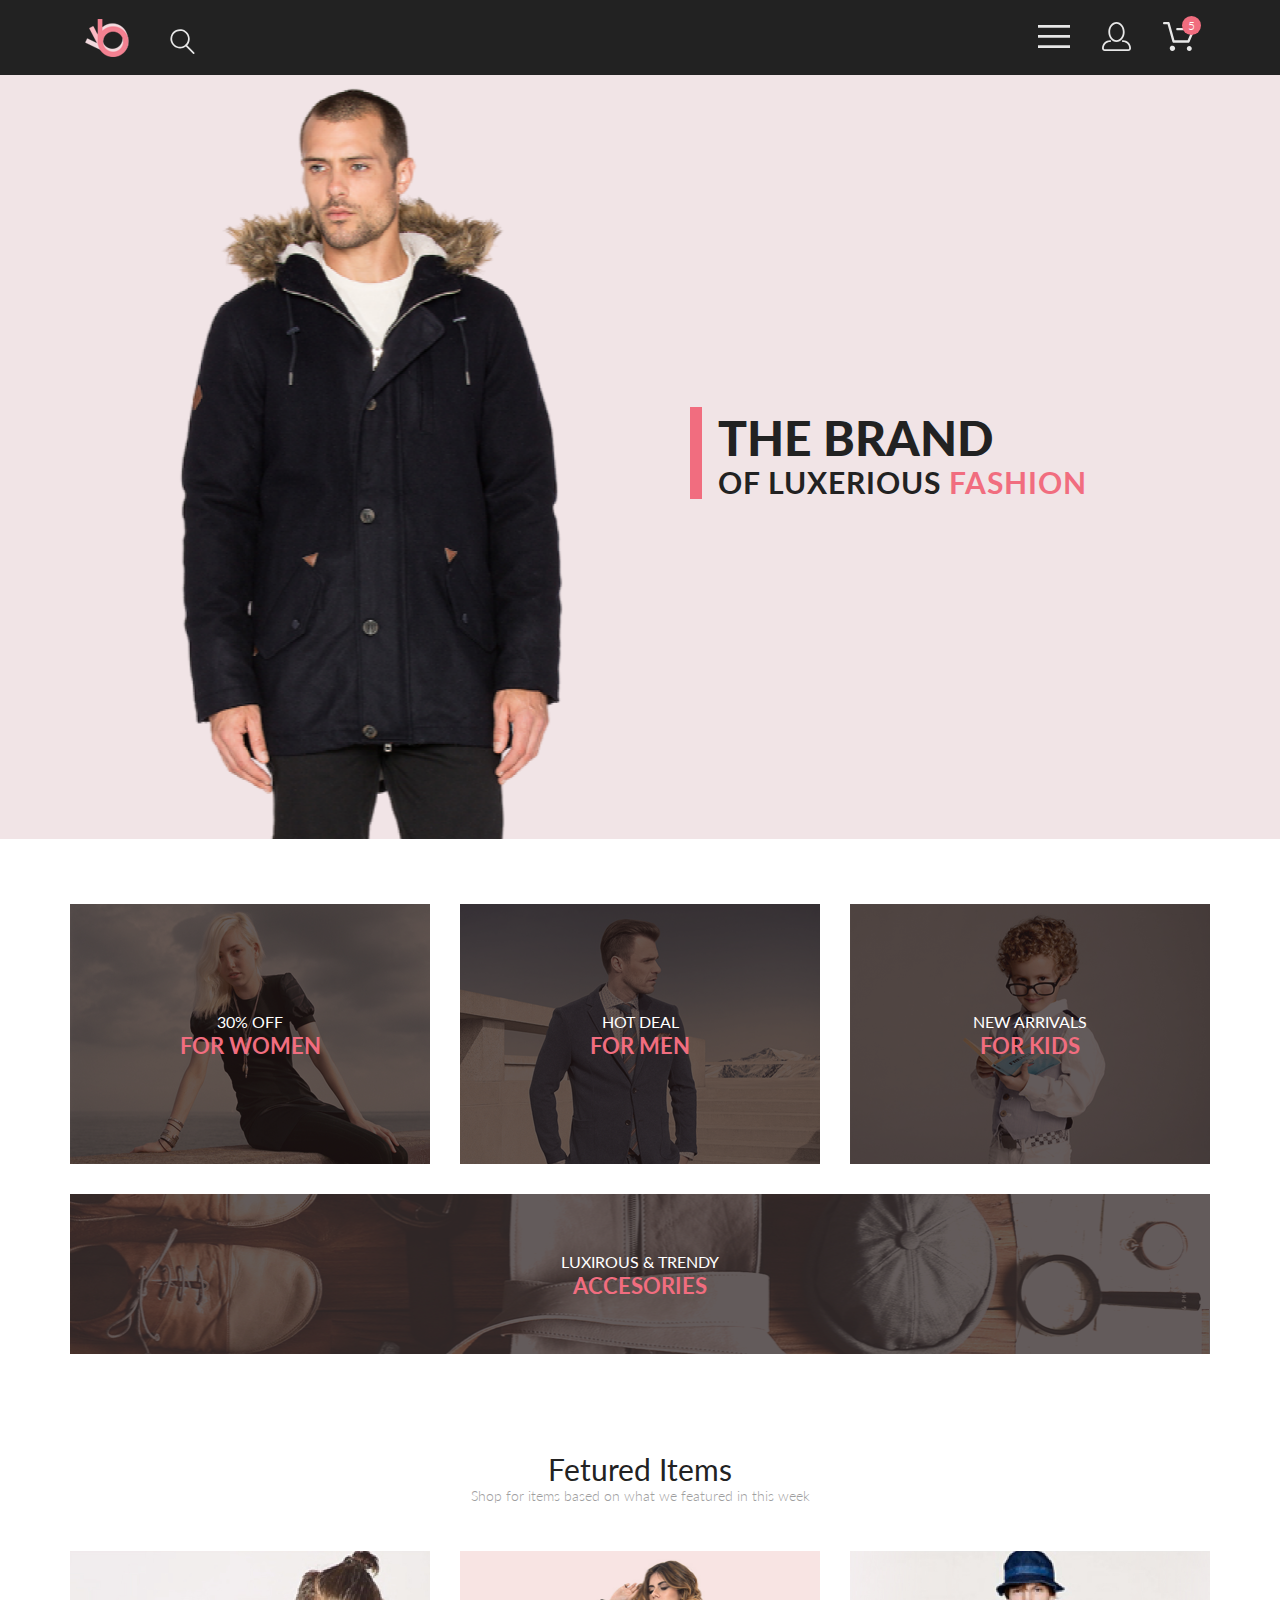
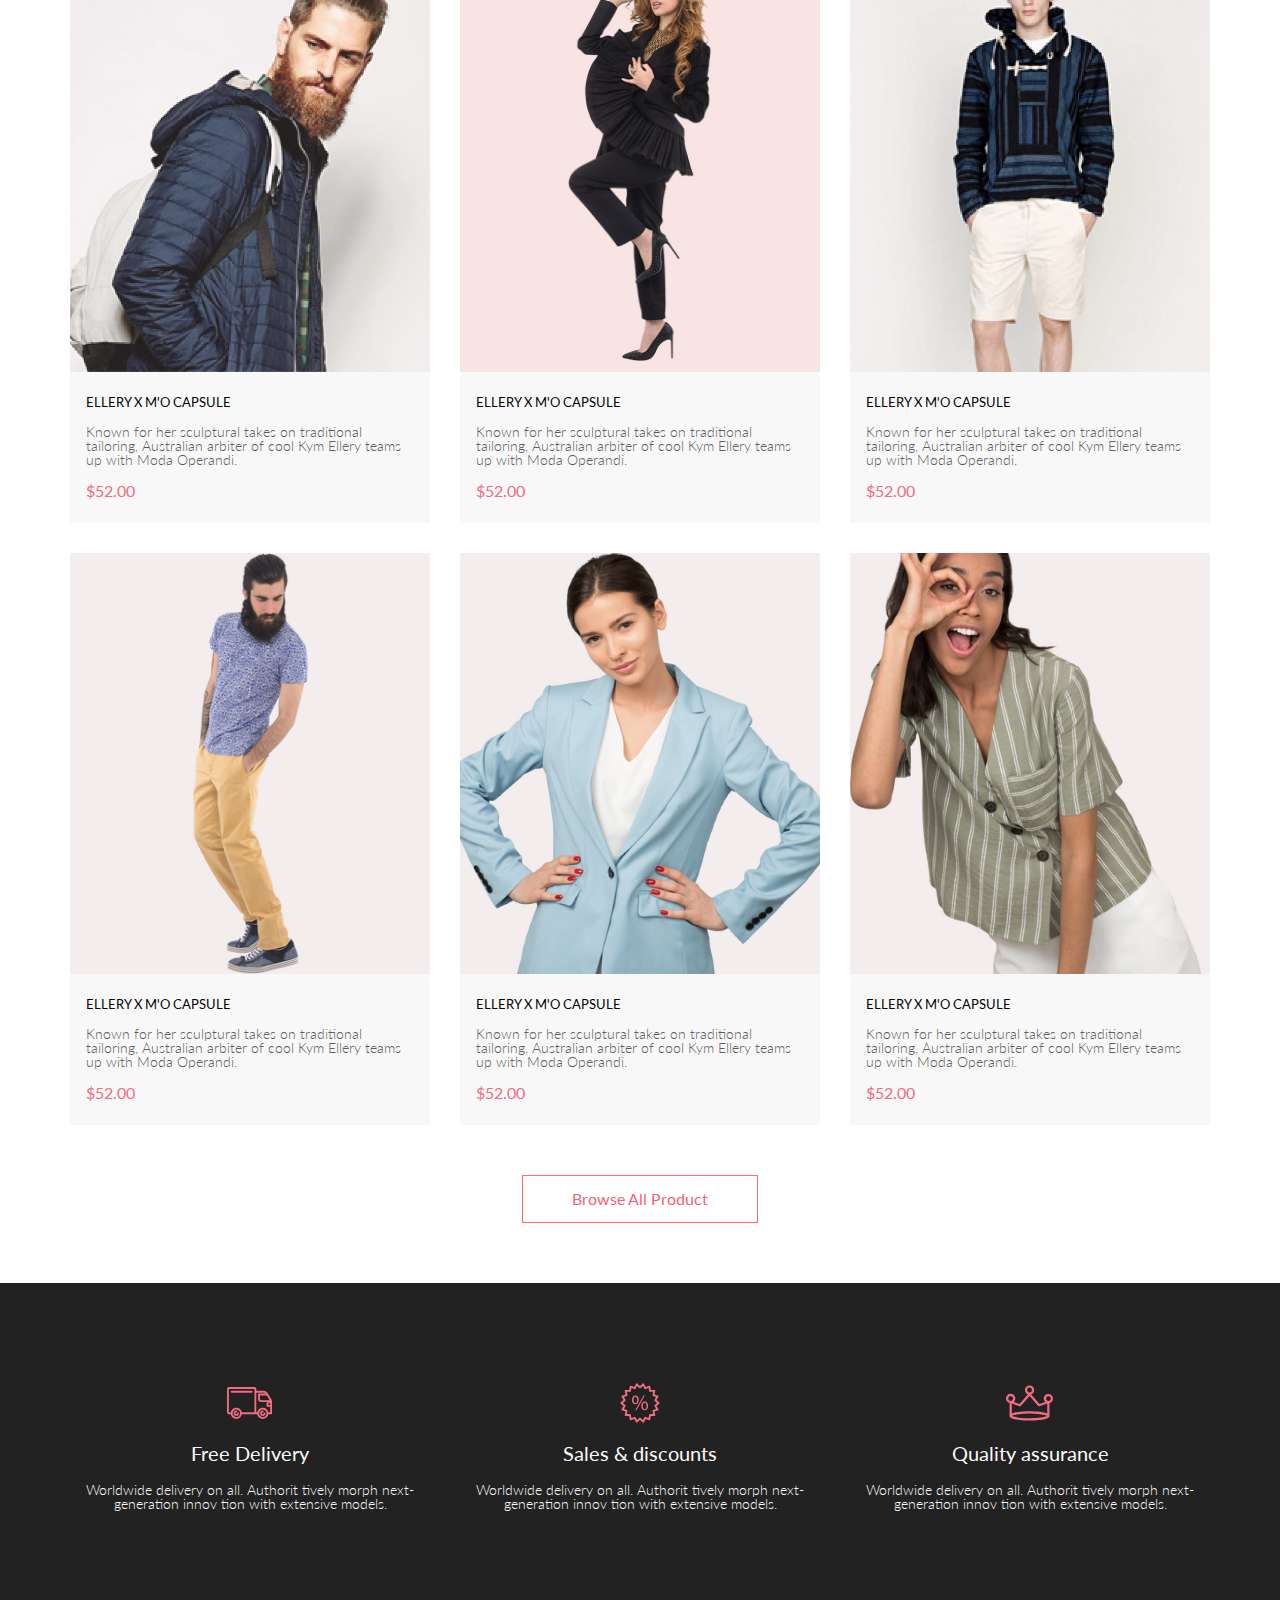
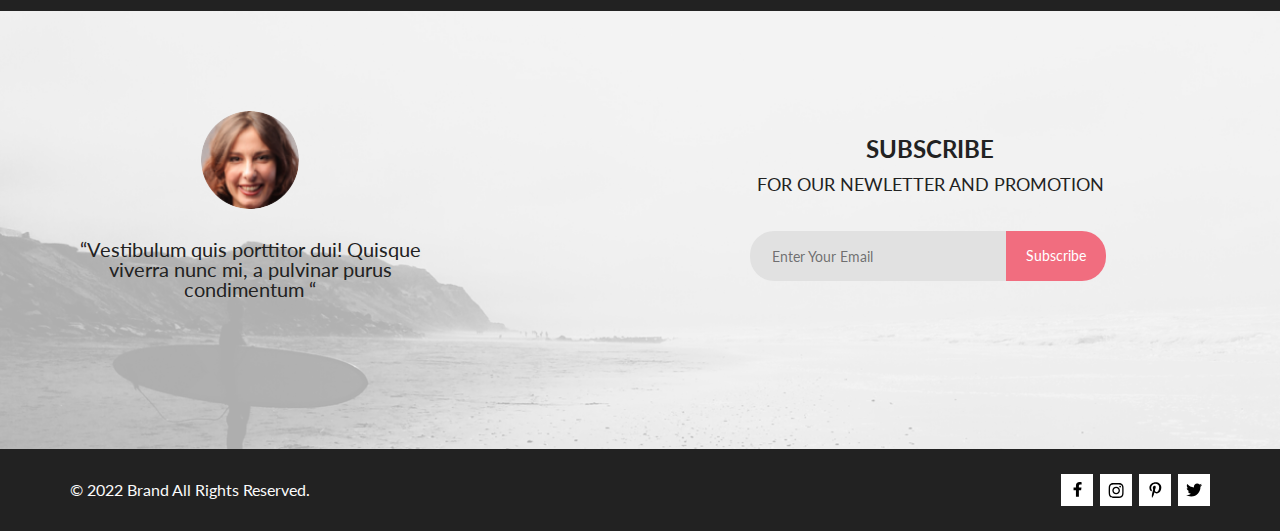
<file: index.html>
<!DOCTYPE html>
<html lang="en">

<head>
    <meta charset="UTF-8">
    <meta http-equiv="X-UA-Compatible" content="IE=edge">
    <meta name="viewport" content="width=device-width, initial-scale=1.0">
    <title>Brand</title>
    <link rel="stylesheet" href="css/style.css">
</head>

<body>
    <header class="header">
        <div class="container header__inner">
            <div class="header__left">
                <a href="index.html"><img src="img/header/logo.png" alt="logo"></a>
                <a href="#">
                    <svg class="icon" width="26" height="26">
                        <use xlink:href="sprite.svg#search"></use>
                    </svg>
                </a>
            </div>
            <div class="header__right">

                <div class="header__menu-toggle">
                    <input id="menu-toggle" type="checkbox">
                    <label class='menu-button-container' for="menu-toggle">
                        <svg class="icon" width="32" height="23">
                            <use xlink:href="sprite.svg#menu"></use>
                        </svg>
                    </label>
                    <nav class="menu">
                        <h2 class="menu__title">MENU</h2>
                        <ul class="menu__tabs">
                            <li class="menu__tab tab-menu">
                                <h3 class="tab-menu__title"><a href="catalog.html">MAN</a></h3>
                                <ul class="tab-menu__row">
                                    <li class="tab-menu__item">
                                        <a href="#" class="tab-menu__link">Accessories</a>
                                    </li>
                                    <li class="tab-menu__item">
                                        <a href="#" class="tab-menu__link">Bags</a>
                                    </li>
                                    <li class="tab-menu__item">
                                        <a href="#" class="tab-menu__link">Denim</a>
                                    </li>
                                    <li class="tab-menu__item">
                                        <a href="#" class="tab-menu__link">T-Shirts</a>
                                    </li>
                                </ul>
                            </li>
                            <li class="menu__tab tab-menu">
                                <h3 class="tab-menu__title"><a href="catalog.html">WOMAN</a></h3>
                                <ul class="tab-menu__row">
                                    <li class="tab-menu__item">
                                        <a href="#" class="tab-menu__link">Accessories</a>
                                    </li>
                                    <li class="tab-menu__item">
                                        <a href="#" class="tab-menu__link">Jackets & Coats</a>
                                    </li>
                                    <li class="tab-menu__item">
                                        <a href="#" class="tab-menu__link">Polos</a>
                                    </li>
                                    <li class="tab-menu__item">
                                        <a href="#" class="tab-menu__link">T-Shirts</a>
                                    </li>
                                    <li class="tab-menu__item">
                                        <a href="#" class="tab-menu__link">Shirts</a>
                                    </li>
                                </ul>
                            </li>
                            <li class="menu__tab tab-menu">
                                <h3 class="tab-menu__title"><a href="catalog.html">KIDS</a></h3>
                                <ul class="tab-menu__row">
                                    <li class="tab-menu__item">
                                        <a href="#" class="tab-menu__link">Accessories</a>
                                    </li>
                                    <li class="tab-menu__item">
                                        <a href="#" class="tab-menu__link">Jackets & Coats</a>
                                    </li>
                                    <li class="tab-menu__item">
                                        <a href="#" class="tab-menu__link">Polos</a>
                                    </li>
                                    <li class="tab-menu__item">
                                        <a href="#" class="tab-menu__link">T-Shirts</a>
                                    </li>
                                    <li class="tab-menu__item">
                                        <a href="#" class="tab-menu__link">Shirts</a>
                                    </li>
                                    <li class="tab-menu__item">
                                        <a href="#" class="tab-menu__link">Bags</a>
                                    </li>
                                </ul>
                            </li>
                        </ul>
                    </nav>
                </div>



                <a class="header-reg" href="registration.html">
                    <svg class="icon" width="29" height="29">
                        <use xlink:href="sprite.svg#reg"></use>
                    </svg>
                </a>
                <a class="header-card" href="cart.html">
                    <svg class="icon" width="32" height="29">
                        <use xlink:href="sprite.svg#cart"></use>
                    </svg>
                    <span class="header__card-counter">5</span>
                </a>


            </div>

        </div>
    </header>
    <main class="main">
        <section class="brand">
            <div class="container brand__inner">
                <div class="brand__img">
                    <img src="img/brand/promo.png" alt="promo-brand">
                </div>
                <h1 class="brand__title">
                    THE BRAND<br>
                    <span class="small-size">OF LUXERIOUS <span class="color-secondary">FASHION</span>
                    </span>

                </h1>
            </div>
        </section>
        <div class="categories">
            <div class="container categories__items grid">
                <a href="catalog.html" class="categories__item-link">
                    <img src="img/categories/01.jpg" alt="for women">
                    <div class="categories__text">
                        <span>30% OFF</span>
                        <h3 class="categories__title">
                            FOR WOMEN</h3>
                    </div>
                </a>
                <a href="catalog.html" class="categories__item-link">
                    <img src="img/categories/02.jpg" alt="for men">
                    <div class="categories__text">
                        <span> HOT DEAL</span>
                        <h3 class="categories__title">
                            FOR MEN</h3>
                    </div>
                </a>
                <a href="catalog.html" class="categories__item-link">
                    <img src="img/categories/03.jpg" alt="for kids">
                    <div class="categories__text">
                        <span>NEW ARRIVALS</span>
                        <h3 class="categories__title">
                            FOR KIDS</h3>
                    </div>
                </a>
                <a href="catalog.html" class="categories__item-link">
                    <img src="img/categories/04.jpg" alt="accesories">
                    <div class="categories__text">
                        <span>LUXIROUS & TRENDY</span>
                        <h3 class="categories__title">
                            ACCESORIES</h3>
                    </div>
                </a>
            </div>
        </div>
        <section class="fetured-items">
            <div class="container fetured-items__inner">
                <h2 class="fetured-items__title">Fetured Items</h2>
                <div class="fetured-items__subtitle">Shop for items based on what we featured in this week</div>
                <div class="fetured-items__cards grid">
                    <div class="fetured-items__cards-item item-card">
                        <div class="item-card__img"><img src="img/fetured-items/01.jpg" alt="card"><button
                                class="item-card__btn "><span class="icon-card"></span> Add to
                                Cart</button></div>
                        <div class="item-card__content">
                            <h4 class="item-card__title"><a class="item-card__title-link" href="product.html">ELLERY X
                                    M'O
                                    CAPSULE</a></h4>
                            <p class="item-card__text">Known for her sculptural takes on traditional tailoring,
                                Australian arbiter of cool Kym Ellery teams up with Moda Operandi.</p>
                            <span class="item-card__price">$52.00</span>
                        </div>
                    </div>
                    <div class="fetured-items__cards-item item-card">
                        <div class="item-card__img"><img src="img/fetured-items/02.jpg" alt="card"><button
                                class="item-card__btn"><span class="icon-card"></span> Add to Cart</button></div>
                        <div class="item-card__content">
                            <h4 class="item-card__title"><a class="item-card__title-link" href="product.html">ELLERY X
                                    M'O
                                    CAPSULE</a></h4>
                            <p class="item-card__text">Known for her sculptural takes on traditional tailoring,
                                Australian arbiter of cool Kym Ellery teams up with Moda Operandi.</p>
                            <span class="item-card__price">$52.00</span>
                        </div>
                    </div>
                    <div class="fetured-items__cards-item item-card">
                        <div class="item-card__img"><img src="img/fetured-items/03.jpg" alt="card"><button
                                class="item-card__btn"><span class="icon-card"></span> Add to Cart</button></div>
                        <div class="item-card__content">
                            <h4 class="item-card__title"><a class="item-card__title-link" href="product.html">ELLERY X
                                    M'O
                                    CAPSULE</a></h4>
                            <p class="item-card__text">Known for her sculptural takes on traditional tailoring,
                                Australian arbiter of cool Kym Ellery teams up with Moda Operandi.</p>
                            <span class="item-card__price">$52.00</span>
                        </div>
                    </div>
                    <div class="fetured-items__cards-item item-card">
                        <div class="item-card__img"><img src="img/fetured-items/04.jpg" alt="card"><button
                                class="item-card__btn"><span class="icon-card"></span> Add to Cart</button></div>
                        <div class="item-card__content">
                            <h4 class="item-card__title"><a class="item-card__title-link" href="product.html">ELLERY X
                                    M'O
                                    CAPSULE</a></h4>
                            <p class="item-card__text">Known for her sculptural takes on traditional tailoring,
                                Australian arbiter of cool Kym Ellery teams up with Moda Operandi.</p>
                            <span class="item-card__price">$52.00</span>
                        </div>
                    </div>
                    <div class="fetured-items__cards-item item-card">
                        <div class="item-card__img"><img src="img/fetured-items/05.jpg" alt="card"><button
                                class="item-card__btn"><span class="icon-card"></span> Add to Cart</button></div>
                        <div class="item-card__content">
                            <h4 class="item-card__title"><a class="item-card__title-link" href="product.html">ELLERY X
                                    M'O
                                    CAPSULE</a></h4>
                            <p class="item-card__text">Known for her sculptural takes on traditional tailoring,
                                Australian arbiter of cool Kym Ellery teams up with Moda Operandi.</p>
                            <span class="item-card__price">$52.00</span>
                        </div>
                    </div>
                    <div class="fetured-items__cards-item item-card">
                        <div class="item-card__img"><img src="img/fetured-items/06.jpg" alt="card"><button
                                class="item-card__btn"><span class="icon-card"></span> Add to Cart</button></div>
                        <div class="item-card__content">
                            <h4 class="item-card__title"><a class="item-card__title-link" href="product.html">ELLERY X
                                    M'O
                                    CAPSULE</a></h4>
                            <p class="item-card__text">Known for her sculptural takes on traditional tailoring,
                                Australian arbiter of cool Kym Ellery teams up with Moda Operandi.</p>
                            <span class="item-card__price">$52.00</span>
                        </div>
                    </div>
                </div>
                <button class="fetured-items__btn">Browse All Product</button>
            </div>
        </section>
    </main>
    <footer class="footer">
        <div class="benefit">
            <div class="container benefit__inner">
                <ul class="benefit__items">
                    <li class="benefit__item">
                        <img src="img/benefit/icon-1.svg" alt="icon-benefit" width="46" height="40">
                        <h4 class="benefit__title">Free Delivery</h4>
                        <p class="benefit__text">Worldwide delivery on all. Authorit tively morph next-generation
                            innov
                            tion with extensive models.</p>
                    </li>

                    <li class="benefit__item">
                        <img src="img/benefit/icon-2.svg" alt="icon-benefit" width="40" height="40">
                        <h4 class="benefit__title">Sales & discounts</h4>
                        <p class="benefit__text">Worldwide delivery on all. Authorit tively morph next-generation
                            innov
                            tion with extensive models.</p>
                    </li>

                    <li class="benefit__item">
                        <img src="img/benefit/icon-3.svg" alt="icon-benefit" width="48" height="40">
                        <h4 class="benefit__title">Quality assurance</h4>
                        <p class="benefit__text">Worldwide delivery on all. Authorit tively morph next-generation
                            innov
                            tion with extensive models.</p>
                    </li>
                </ul>
            </div>
        </div>
        <div class="subscribe" style="background-image: url(img/subscribe/bg.jpg)">
            <div class="container subscribe__inner">
                <div class="subscribe__left">
                    <div class="subscribe__left-img"><img src="img/subscribe/01.png" alt="photo"></div>
                    <p class="subscribe__left-text">“Vestibulum quis porttitor dui! Quisque viverra nunc mi, a
                        pulvinar
                        purus condimentum “</p>
                </div>
                <div class="subscribe__right">
                    <h2 class="subscribe__right-title">SUBSCRIBE
                    </h2>
                    <p class="subscribe__right-text">FOR OUR NEWLETTER AND PROMOTION</p>
                    <form id="myform" class="subscribe__form" action="#">
                        <input class="subscribe__form-input" type="email" placeholder="Enter Your Email">
                        <button class="subscribe__btn" type="submit" form="myform">Subscribe</button>
                    </form>
                </div>
            </div>
        </div>
        <div class="container footer__inner">
            <div class="footer__text">© 2022 Brand All Rights Reserved.</div>
            <ul class="footer__social">
                <li class="footer__social-item">
                    <a href="#" class="footer__social-link">
                        <svg class="footer__social-img" width="11" height="16">
                            <use xlink:href="sprite.svg#facebook"></use>
                        </svg>
                    </a>
                </li>
                <li class="footer__social-item">
                    <a href="#" class="footer__social-link">
                        <svg class="footer__social-img" width="16" height="15">
                            <use xlink:href="sprite.svg#instagram"></use>
                        </svg>
                    </a>
                </li>
                <li class="footer__social-item">
                    <a href="#" class="footer__social-link">
                        <svg class="footer__social-img" width="13" height="16">
                            <use xlink:href="sprite.svg#pre"></use>
                        </svg>
                    </a>
                </li>
                <li class="footer__social-item">
                    <a href="#" class="footer__social-link">
                        <svg class="footer__social-img" width="17" height="14">
                            <use xlink:href="sprite.svg#twiter"></use>
                        </svg>
                    </a>
                </li>
            </ul>
        </div>
    </footer>
    <script>
        const headerMenu = document.querySelector('.header__menu').addEventListener('click', () => document.querySelector('.menu').classList.toggle("menu-active"))
    </script>
</body>

</html>
</file>
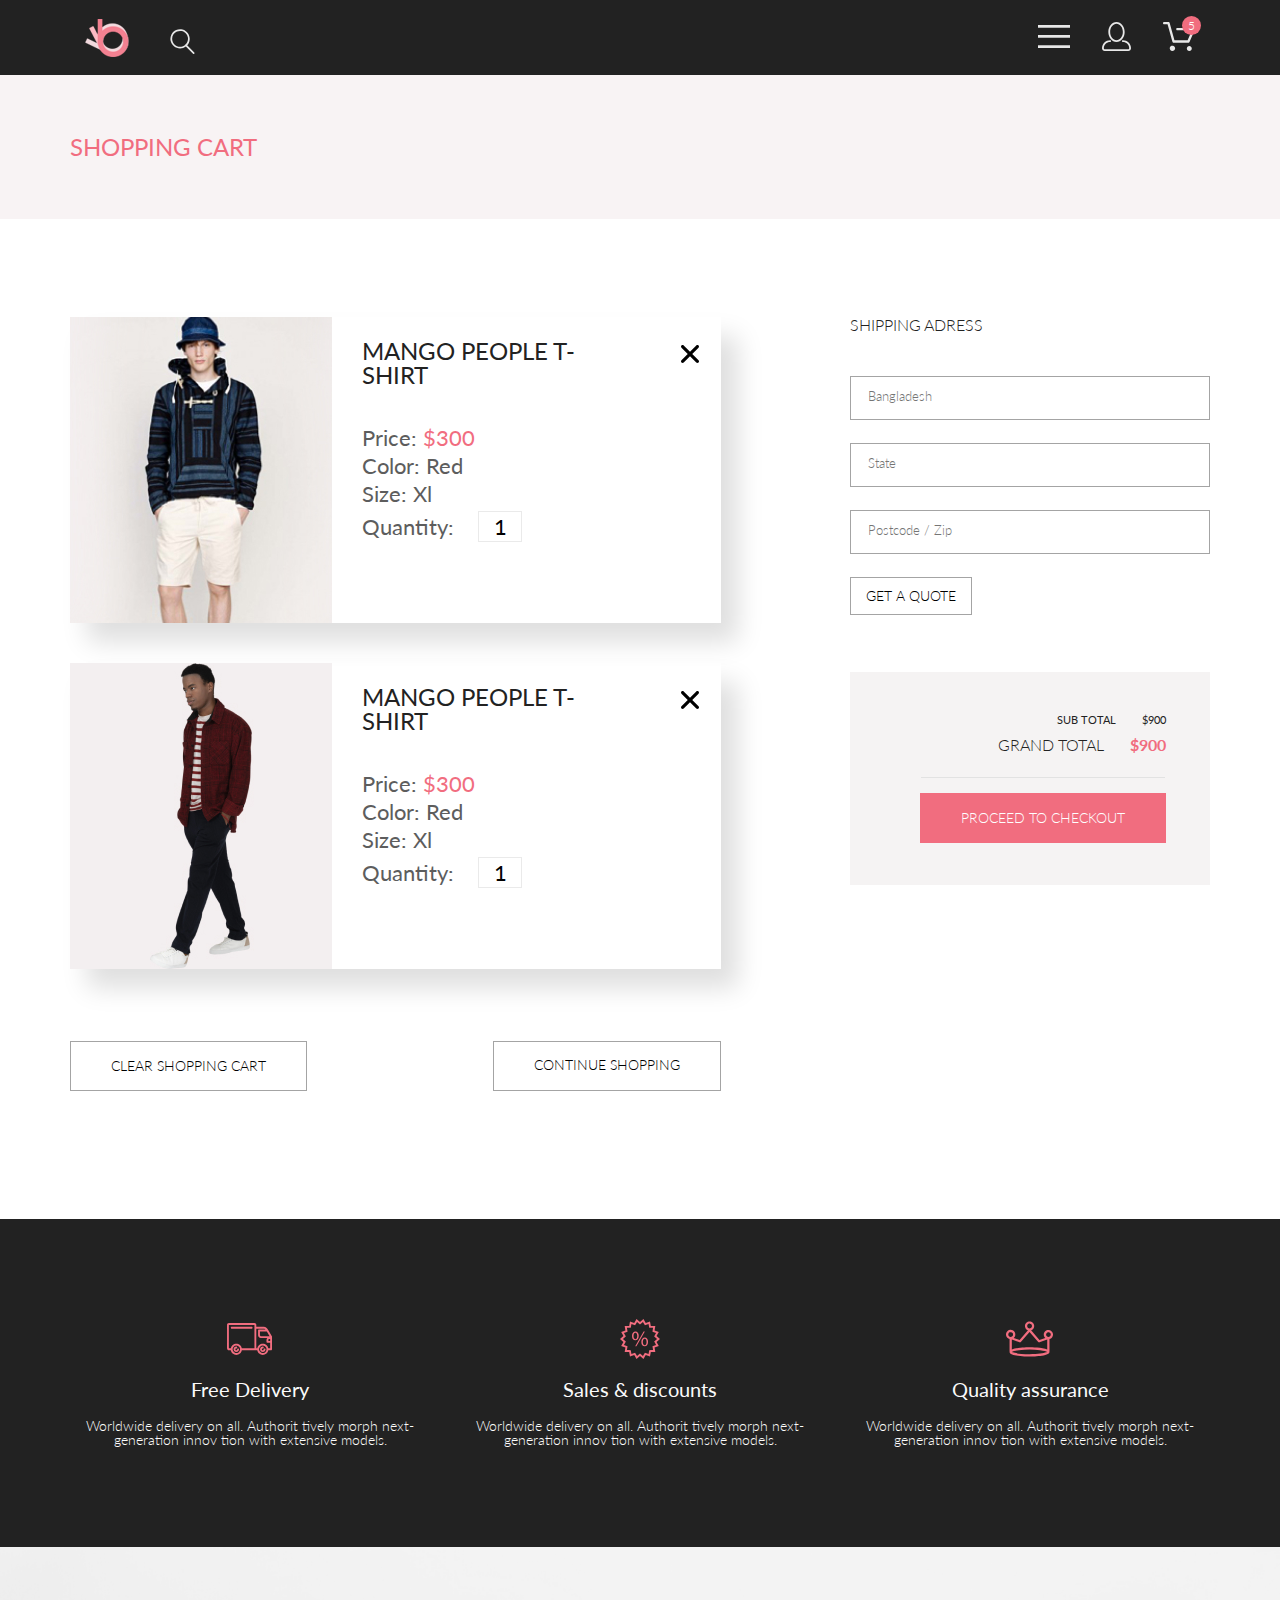
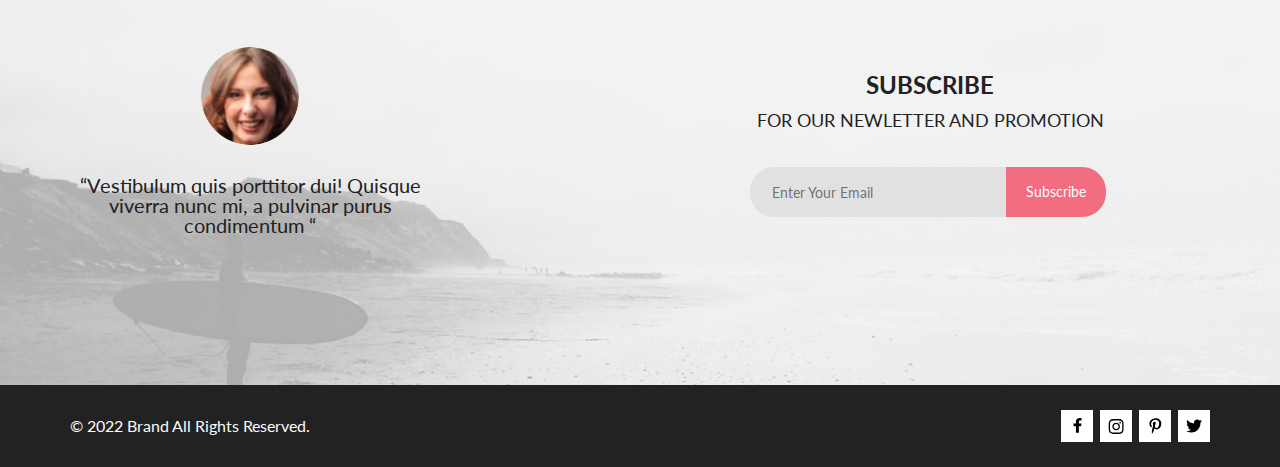
<file: cart.html>
<!DOCTYPE html>
<html lang="en">

<head>
    <meta charset="UTF-8">
    <meta http-equiv="X-UA-Compatible" content="IE=edge">
    <meta name="viewport" content="width=device-width, initial-scale=1.0">
    <title>Cart</title>
    <link rel="stylesheet" href="css/style.css">
</head>

<body>
    <div class="wrapper">
        <header class="header">
            <div class="container header__inner">
                <div class="header__left">
                    <a href="index.html"><img src="img/header/logo.png" alt="logo"></a>
                    <a href="#">
                        <svg class="icon" width="26" height="26">
                            <use xlink:href="sprite.svg#search"></use>
                        </svg>
                    </a>
                </div>
                <div class="header__right">

                    <div class="header__menu-toggle">
                        <input id="menu-toggle" type="checkbox">
                        <label class='menu-button-container' for="menu-toggle">
                            <svg class="icon" width="32" height="23">
                                <use xlink:href="sprite.svg#menu"></use>
                            </svg>
                        </label>
                        <nav class="menu">
                            <h2 class="menu__title">MENU</h2>
                            <ul class="menu__tabs">
                                <li class="menu__tab tab-menu">
                                    <h3 class="tab-menu__title"><a href="catalog.html">MAN</a></h3>
                                    <ul class="tab-menu__row">
                                        <li class="tab-menu__item">
                                            <a href="#" class="tab-menu__link">Accessories</a>
                                        </li>
                                        <li class="tab-menu__item">
                                            <a href="#" class="tab-menu__link">Bags</a>
                                        </li>
                                        <li class="tab-menu__item">
                                            <a href="#" class="tab-menu__link">Denim</a>
                                        </li>
                                        <li class="tab-menu__item">
                                            <a href="#" class="tab-menu__link">T-Shirts</a>
                                        </li>
                                    </ul>
                                </li>
                                <li class="menu__tab tab-menu">
                                    <h3 class="tab-menu__title"><a href="catalog.html">WOMAN</a></h3>
                                    <ul class="tab-menu__row">
                                        <li class="tab-menu__item">
                                            <a href="#" class="tab-menu__link">Accessories</a>
                                        </li>
                                        <li class="tab-menu__item">
                                            <a href="#" class="tab-menu__link">Jackets & Coats</a>
                                        </li>
                                        <li class="tab-menu__item">
                                            <a href="#" class="tab-menu__link">Polos</a>
                                        </li>
                                        <li class="tab-menu__item">
                                            <a href="#" class="tab-menu__link">T-Shirts</a>
                                        </li>
                                        <li class="tab-menu__item">
                                            <a href="#" class="tab-menu__link">Shirts</a>
                                        </li>
                                    </ul>
                                </li>
                                <li class="menu__tab tab-menu">
                                    <h3 class="tab-menu__title"><a href="catalog.html">KIDS</a></h3>
                                    <ul class="tab-menu__row">
                                        <li class="tab-menu__item">
                                            <a href="#" class="tab-menu__link">Accessories</a>
                                        </li>
                                        <li class="tab-menu__item">
                                            <a href="#" class="tab-menu__link">Jackets & Coats</a>
                                        </li>
                                        <li class="tab-menu__item">
                                            <a href="#" class="tab-menu__link">Polos</a>
                                        </li>
                                        <li class="tab-menu__item">
                                            <a href="#" class="tab-menu__link">T-Shirts</a>
                                        </li>
                                        <li class="tab-menu__item">
                                            <a href="#" class="tab-menu__link">Shirts</a>
                                        </li>
                                        <li class="tab-menu__item">
                                            <a href="#" class="tab-menu__link">Bags</a>
                                        </li>
                                    </ul>
                                </li>
                            </ul>
                        </nav>
                    </div>



                    <a class="header-reg" href="registration.html">
                        <svg class="icon" width="29" height="29">
                            <use xlink:href="sprite.svg#reg"></use>
                        </svg>
                    </a>
                    <a class="header-card" href="cart.html">
                        <svg class="icon" width="32" height="29">
                            <use xlink:href="sprite.svg#cart"></use>
                        </svg>
                        <span class="header__card-counter">5</span>
                    </a>


                </div>

            </div>
        </header>
        <main class="main">
            <header class="page-head">
                <div class="container page-head__inner">
                    <h2 class="page-head__title title">SHOPPING CART</h2>
                </div>
            </header>
            <div class="cart">
                <div class="container cart__inner">
                    <div class="cart__left">
                        <div class="cart__cards cards">
                            <div class="cards__item card">
                                <div class="card__img"><img src="img/cart/card-01.jpg" alt="card-img"></div>
                                <div class="card__content">
                                    <h2 class="card__title"><a class="card__title-link" href="product.html">MANGO PEOPLE
                                            T-SHIRT</a></h2>
                                    <ul class="card__list">
                                        <li class="card__item">Price:<span class="card__price"> $300</span> </li>
                                        <li class="card__item">Color:<span> Red</span></li>
                                        <li class="card__item">Size: <span> Xl</span> </li>
                                        <li class="card__item card__item_quantity">Quantity: <input
                                                class="card__input-quantity" type="number" min="1" max="999" value="1">
                                        </li>
                                    </ul>
                                    <button class="card__close" type="button">
                                        <svg width="18" height="18">
                                            <use xlink:href="sprite.svg#close-card"></use>
                                        </svg>
                                    </button>
                                </div>
                            </div>
                            <div class="cards__item card">
                                <div class="card__img"><img src="img/cart/card-02.jpg" alt="card-img"></div>
                                <div class="card__content">
                                    <h2 class="card__title"><a class="card__title-link" href="product.html">MANGO PEOPLE
                                            T-SHIRT</a></h2>
                                    <ul class="card__list">
                                        <li class="card__item">Price:<span class="card__price"> $300</span> </li>
                                        <li class="card__item">Color:<span> Red</span></li>
                                        <li class="card__item">Size: <span> Xl</span> </li>
                                        <li class="card__item card__item_quantity">Quantity: <input
                                                class="card__input-quantity" type="number" min=1 max="999" value="1">
                                        </li>
                                    </ul>
                                    <button class="card__close" type="button">
                                        <svg width="18" height="18">
                                            <use xlink:href="sprite.svg#close-card"></use>
                                        </svg>
                                    </button>
                                </div>
                            </div>
                        </div>
                        <div class="cart__btns">
                            <button class="cart__btn btn-cart">CLEAR SHOPPING CART</button>
                            <a href="catalog.html" class="cart__btn btn-cart">CONTINUE SHOPPING</a>
                        </div>
                    </div>
                    <div class="cart__right">

                        <form id="myform" class="cart__form form" action="#">
                            <div class="cart__adress">SHIPPING ADRESS</div>
                            <input class="form__adress" type="text" placeholder="Bangladesh" required>
                            <input class="form__adress" type="text" placeholder="State" required>
                            <input class="form__adress" type="text" placeholder="Postcode / Zip" required>
                            <button class="form__btn btn-cart btn-cart btn-cart_min" type="button">GET A QUOTE</button>
                        </form>
                        <div class="cart__buy buy-cart">
                            <div class="buy-cart__sub-total">SUB TOTAL <span>$900</span></div>
                            <div class="buy-cart__grand-total">GRAND TOTAL <span>$900</span></div>
                            <button class="buy-cart__btn btn-cart btn-cart_reverse" type="submit" form="myform">PROCEED
                                TO CHECKOUT</button>
                        </div>
                    </div>
                </div>
            </div>
        </main>
        <footer class="footer">
            <div class="benefit">
                <div class="container benefit__inner">
                    <ul class="benefit__items">
                        <li class="benefit__item">
                            <img src="img/benefit/icon-1.svg" alt="icon-benefit" width="46" height="40">
                            <h4 class="benefit__title">Free Delivery</h4>
                            <p class="benefit__text">Worldwide delivery on all. Authorit tively morph next-generation
                                innov
                                tion with extensive models.</p>
                        </li>

                        <li class="benefit__item">
                            <img src="img/benefit/icon-2.svg" alt="icon-benefit" width="40" height="40">
                            <h4 class="benefit__title">Sales & discounts</h4>
                            <p class="benefit__text">Worldwide delivery on all. Authorit tively morph next-generation
                                innov
                                tion with extensive models.</p>
                        </li>

                        <li class="benefit__item">
                            <img src="img/benefit/icon-3.svg" alt="icon-benefit" width="48" height="40">
                            <h4 class="benefit__title">Quality assurance</h4>
                            <p class="benefit__text">Worldwide delivery on all. Authorit tively morph next-generation
                                innov
                                tion with extensive models.</p>
                        </li>
                    </ul>
                </div>
            </div>
            <div class="subscribe" style="background-image: url(img/subscribe/bg.jpg)">
                <div class="container subscribe__inner">
                    <div class="subscribe__left">
                        <div class="subscribe__left-img"><img src="img/subscribe/01.png" alt="photo"></div>
                        <p class="subscribe__left-text">“Vestibulum quis porttitor dui! Quisque viverra nunc mi, a
                            pulvinar
                            purus condimentum “</p>
                    </div>
                    <div class="subscribe__right">
                        <h2 class="subscribe__right-title">SUBSCRIBE
                        </h2>
                        <p class="subscribe__right-text">FOR OUR NEWLETTER AND PROMOTION</p>
                        <form id="subscribeform" class="subscribe__form" action="#">
                            <input class="subscribe__form-input" type="email" placeholder="Enter Your Email">
                            <button class="subscribe__btn" type="submit" form="subscribeform">Subscribe</button>
                        </form>
                    </div>
                </div>
            </div>
            <div class="container footer__inner">
                <div class="footer__text">© 2022 Brand All Rights Reserved.</div>
                <ul class="footer__social">
                    <li class="footer__social-item">
                        <a href="#" class="footer__social-link">
                            <svg class="footer__social-img" width="11" height="16">
                                <use xlink:href="sprite.svg#facebook"></use>
                            </svg>
                        </a>
                    </li>
                    <li class="footer__social-item">
                        <a href="#" class="footer__social-link">
                            <svg class="footer__social-img" width="16" height="15">
                                <use xlink:href="sprite.svg#instagram"></use>
                            </svg>
                        </a>
                    </li>
                    <li class="footer__social-item">
                        <a href="#" class="footer__social-link">
                            <svg class="footer__social-img" width="13" height="16">
                                <use xlink:href="sprite.svg#pre"></use>
                            </svg>
                        </a>
                    </li>
                    <li class="footer__social-item">
                        <a href="#" class="footer__social-link">
                            <svg class="footer__social-img" width="17" height="14">
                                <use xlink:href="sprite.svg#twiter"></use>
                            </svg>
                        </a>
                    </li>
                </ul>
            </div>
        </footer>
    </div>

</body>

</html>
</file>
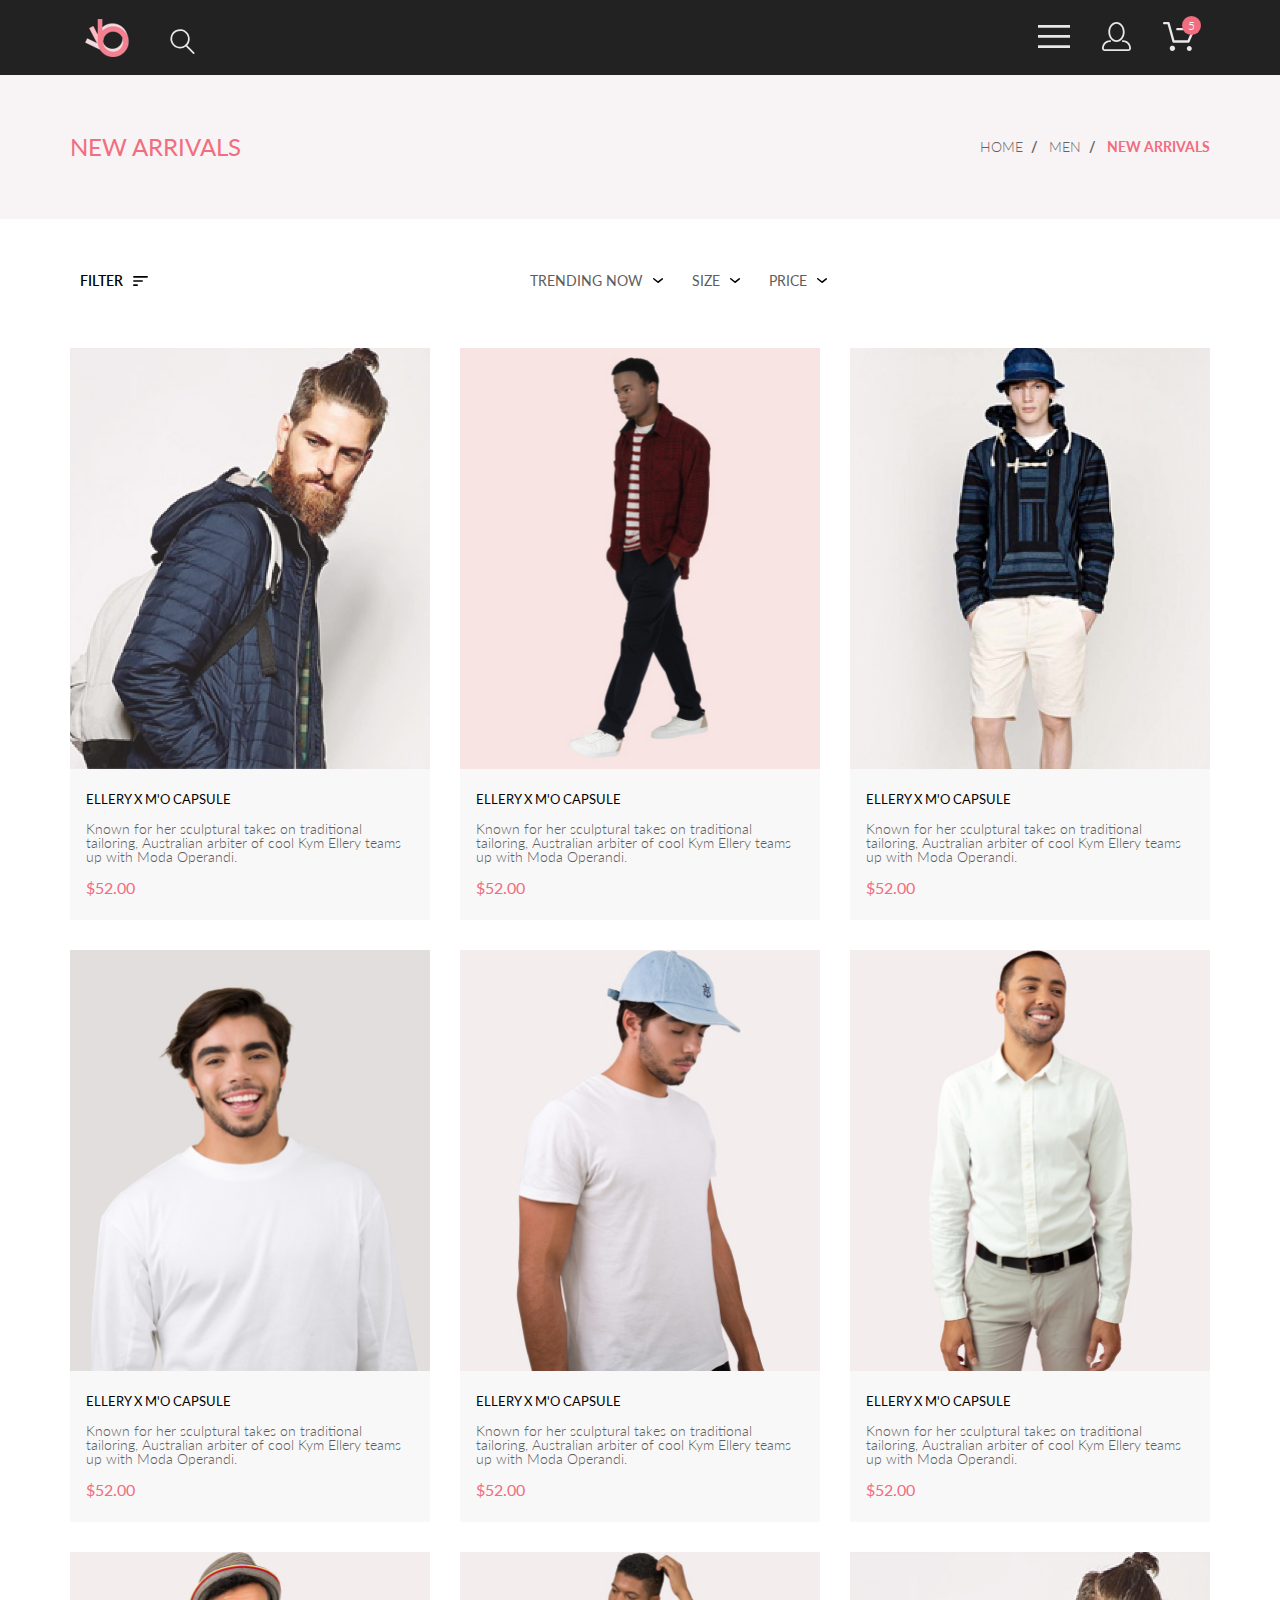
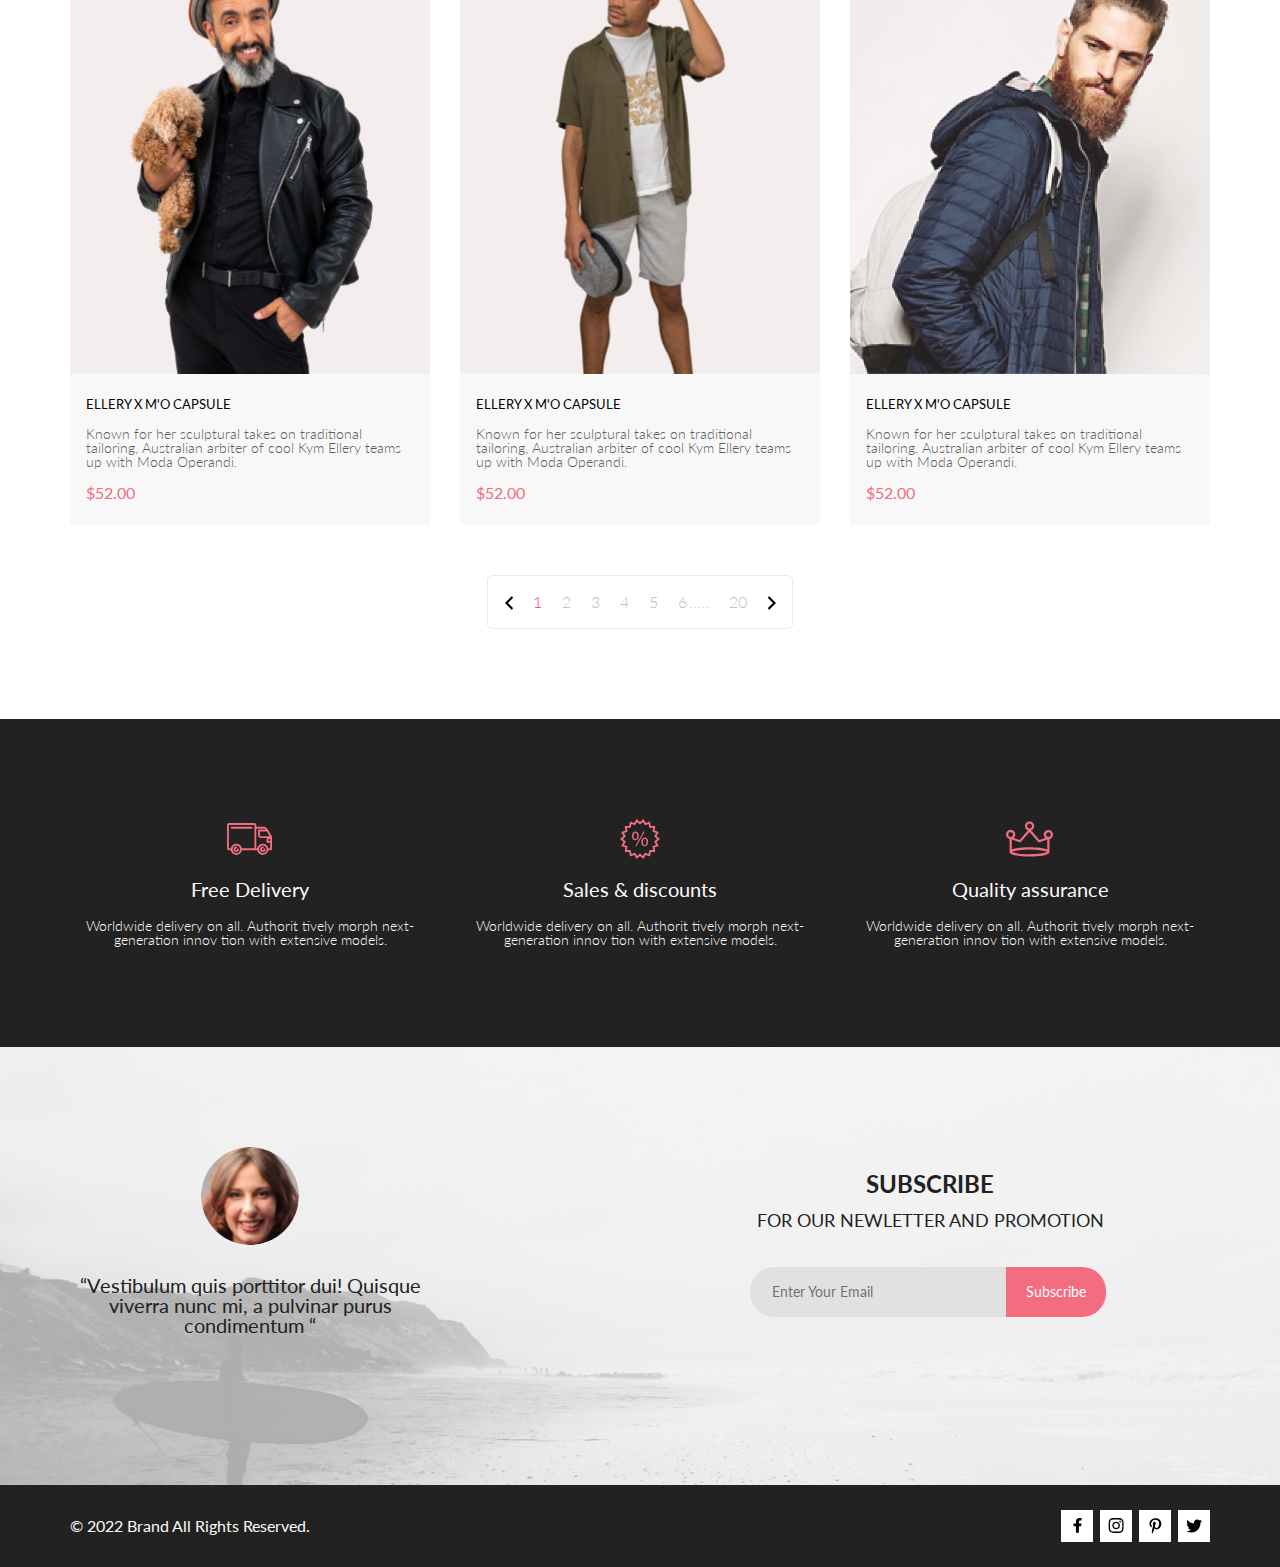
<file: catalog.html>
<!DOCTYPE html>
<html lang="en">

<head>
    <meta charset="UTF-8">
    <meta http-equiv="X-UA-Compatible" content="IE=edge">
    <meta name="viewport" content="width=device-width, initial-scale=1.0">
    <title>Catalog</title>
    <link rel="stylesheet" href="css/style.css">
</head>

<body>
    <div class="wrapper">
        <header class="header">
            <div class="container header__inner">
                <div class="header__left">
                    <a href="index.html"><img src="img/header/logo.png" alt="logo"></a>
                    <a href="#">
                        <svg class="icon" width="26" height="26">
                            <use xlink:href="sprite.svg#search"></use>
                        </svg>
                    </a>
                </div>
                <div class="header__right">

                    <div class="header__menu-toggle">
                        <input id="menu-toggle" type="checkbox">
                        <label class='menu-button-container' for="menu-toggle">
                            <svg class="icon" width="32" height="23">
                                <use xlink:href="sprite.svg#menu"></use>
                            </svg>
                        </label>
                        <nav class="menu">
                            <h2 class="menu__title">MENU</h2>
                            <ul class="menu__tabs">
                                <li class="menu__tab tab-menu">
                                    <h3 class="tab-menu__title"><a href="#">MAN</a></h3>
                                    <ul class="tab-menu__row">
                                        <li class="tab-menu__item">
                                            <a href="#" class="tab-menu__link">Accessories</a>
                                        </li>
                                        <li class="tab-menu__item">
                                            <a href="#" class="tab-menu__link">Bags</a>
                                        </li>
                                        <li class="tab-menu__item">
                                            <a href="#" class="tab-menu__link">Denim</a>
                                        </li>
                                        <li class="tab-menu__item">
                                            <a href="#" class="tab-menu__link">T-Shirts</a>
                                        </li>
                                    </ul>
                                </li>
                                <li class="menu__tab tab-menu">
                                    <h3 class="tab-menu__title"><a href="#">WOMAN</a></h3>
                                    <ul class="tab-menu__row">
                                        <li class="tab-menu__item">
                                            <a href="#" class="tab-menu__link">Accessories</a>
                                        </li>
                                        <li class="tab-menu__item">
                                            <a href="#" class="tab-menu__link">Jackets & Coats</a>
                                        </li>
                                        <li class="tab-menu__item">
                                            <a href="#" class="tab-menu__link">Polos</a>
                                        </li>
                                        <li class="tab-menu__item">
                                            <a href="#" class="tab-menu__link">T-Shirts</a>
                                        </li>
                                        <li class="tab-menu__item">
                                            <a href="#" class="tab-menu__link">Shirts</a>
                                        </li>
                                    </ul>
                                </li>
                                <li class="menu__tab tab-menu">
                                    <h3 class="tab-menu__title"><a href="#">KIDS</a></h3>
                                    <ul class="tab-menu__row">
                                        <li class="tab-menu__item">
                                            <a href="#" class="tab-menu__link">Accessories</a>
                                        </li>
                                        <li class="tab-menu__item">
                                            <a href="#" class="tab-menu__link">Jackets & Coats</a>
                                        </li>
                                        <li class="tab-menu__item">
                                            <a href="#" class="tab-menu__link">Polos</a>
                                        </li>
                                        <li class="tab-menu__item">
                                            <a href="#" class="tab-menu__link">T-Shirts</a>
                                        </li>
                                        <li class="tab-menu__item">
                                            <a href="#" class="tab-menu__link">Shirts</a>
                                        </li>
                                        <li class="tab-menu__item">
                                            <a href="#" class="tab-menu__link">Bags</a>
                                        </li>
                                    </ul>
                                </li>
                            </ul>
                        </nav>
                    </div>



                    <a class="header-reg" href="registration.html">
                        <svg class="icon" width="29" height="29">
                            <use xlink:href="sprite.svg#reg"></use>
                        </svg>
                    </a>
                    <a class="header-card" href="cart.html">
                        <svg class="icon" width="32" height="29">
                            <use xlink:href="sprite.svg#cart"></use>
                        </svg>
                        <span class="header__card-counter">5</span>
                    </a>


                </div>

            </div>
        </header>
        <main class="main">
            <header class="page-head">
                <div class="container page-head__inner">
                    <h2 class="page-head__title title">NEW ARRIVALS </h2>
                    <nav class="breadcrumb">
                        <ul>
                            <li><a href="index.html">Home</a></li>
                            <li><a href="#">men</a></li>
                            <li>new ARRIVALS</li>
                        </ul>
                    </nav>
                </div>
            </header>
            <div class="catalog">
                <div class="container catalog__inner">
                    <div class="catalog__filter filter">
                        <div class="filter__menu menu-filter">
                            <details class="menu-filter__details menu-filter__details--one">
                                <summary class="menu-filter__summary"><span>FILTER</span> <svg width="15" height="10">
                                        <use xlink:href="sprite.svg#filter-btn"></use>
                                    </svg></summary>
                                <div class="menu-filter__tabs">
                                    <details class="menu-filter__details menu-filter__details--two" open>
                                        <summary class="menu-filter__summary-tab"><span>BRAND</span></summary>
                                        <ul class="menu-filter__list">
                                            <li class="menu-filter__item"><a class="menu-filter__link"
                                                    href="#">Accessories</a></li>
                                            <li class="menu-filter__item"><a class="menu-filter__link" href="#">Bags</a>
                                            </li>
                                            <li class="menu-filter__item"><a class="menu-filter__link"
                                                    href="#">Denim</a>
                                            </li>
                                            <li class="menu-filter__item"><a class="menu-filter__link" href="#">Hoodies
                                                    &
                                                    Sweatshirts</a></li>
                                            <li class="menu-filter__item"><a class="menu-filter__link" href="#">Jackets
                                                    &
                                                    Coats</a></li>

                                        </ul>
                                    </details>
                                    <details class="menu-filter__details menu-filter__details--two">
                                        <summary class="menu-filter__summary-tab"><span>man</span> </summary>
                                        <ul class="menu-filter__list">
                                            <li class="menu-filter__item"><a class="menu-filter__link"
                                                    href="#">Accessories</a></li>
                                            <li class="menu-filter__item"><a class="menu-filter__link" href="#">Bags</a>
                                            </li>
                                            <li class="menu-filter__item"><a class="menu-filter__link"
                                                    href="#">Denim</a>
                                            </li>
                                            <li class="menu-filter__item"><a class="menu-filter__link" href="#">Hoodies
                                                    &
                                                    Sweatshirts</a></li>
                                            <li class="menu-filter__item"><a class="menu-filter__link" href="#">Jackets
                                                    &
                                                    Coats</a></li>

                                        </ul>
                                    </details>
                                    <details class="menu-filter__details menu-filter__details--two">
                                        <summary class="menu-filter__summary-tab"><span> wooman</span></summary>
                                        <ul class="menu-filter__list">
                                            <li class="menu-filter__item"><a class="menu-filter__link"
                                                    href="#">Accessories</a></li>
                                            <li class="menu-filter__item"><a class="menu-filter__link" href="#">Bags</a>
                                            </li>
                                            <li class="menu-filter__item"><a class="menu-filter__link"
                                                    href="#">Denim</a>
                                            </li>
                                            <li class="menu-filter__item"><a class="menu-filter__link" href="#">Hoodies
                                                    &
                                                    Sweatshirts</a></li>
                                            <li class="menu-filter__item"><a class="menu-filter__link" href="#">Jackets
                                                    &
                                                    Coats</a></li>

                                        </ul>
                                    </details>
                                </div>
                            </details>
                        </div>
                        <div class="filter__sort sort">
                            <details class="sort__details">
                                <summary class="sort__summary"><span>TRENDING NOW</span> <svg width="11" height="6">
                                        <use xlink:href="sprite.svg#arrow-bottom"></use>
                                    </svg></summary>
                            </details>
                            <details class="sort__details sort__details-size">
                                <summary class="sort__summary"><span>size</span> <svg width="11" height="6">
                                        <use xlink:href="sprite.svg#arrow-bottom"></use>
                                    </svg></summary>
                                <ul class="sort__list sort__size-list">
                                    <li class="sort__item sort__size-item">
                                        <input id="sort-size1" class="sort__input" type="checkbox">
                                        <label for="sort-size1">Xs</label>
                                    </li>
                                    <li class="sort__item  sort__size-item">
                                        <input id="sort-size2" class="sort__input" type="checkbox">
                                        <label for="sort-size2">s</label>
                                    </li>
                                    <li class="sort__item  sort__size-item">
                                        <input id="sort-size3" class="sort__input" type="checkbox">
                                        <label for="sort-size3">m</label>
                                    </li>
                                    <li class="sort__item sort__size-item">
                                        <input id="sort-size4" class="sort__input" type="checkbox">
                                        <label for="sort-size4">l</label>
                                    </li>
                                </ul>
                            </details>
                            <details class="sort__details">
                                <summary class="sort__summary"><span>price</span> <svg width="11" height="6">
                                        <use xlink:href="sprite.svg#arrow-bottom"></use>
                                    </svg></summary>
                            </details>
                        </div>
                        <div class="filter__sort-empty"></div>
                    </div>
                    <div class="catalog__cards grid">
                        <div class="item-card">
                            <div class="item-card__img"><img src="img/fetured-items/01.jpg" alt="card"><button
                                    class="item-card__btn "><span class="icon-card"></span> Add to
                                    Cart</button></div>
                            <div class="item-card__content">
                                <h4 class="item-card__title"><a class="item-card__title-link" href="product.html">ELLERY
                                        X M'O
                                        CAPSULE</a></h4>
                                <p class="item-card__text">Known for her sculptural takes on traditional tailoring,
                                    Australian arbiter of cool Kym Ellery teams up with Moda Operandi.</p>
                                <span class="item-card__price">$52.00</span>
                            </div>
                        </div>
                        <div class="item-card">
                            <div class="item-card__img"><img src="img/catalog/02.jpg" alt="card"><button
                                    class="item-card__btn "><span class="icon-card"></span> Add to
                                    Cart</button></div>
                            <div class="item-card__content">
                                <h4 class="item-card__title"><a class="item-card__title-link" href="product.html">ELLERY
                                        X M'O
                                        CAPSULE</a></h4>
                                <p class="item-card__text">Known for her sculptural takes on traditional tailoring,
                                    Australian arbiter of cool Kym Ellery teams up with Moda Operandi.</p>
                                <span class="item-card__price">$52.00</span>
                            </div>
                        </div>
                        <div class="item-card">
                            <div class="item-card__img"><img src="img/fetured-items/03.jpg" alt="card"><button
                                    class="item-card__btn "><span class="icon-card"></span> Add to
                                    Cart</button></div>
                            <div class="item-card__content">
                                <h4 class="item-card__title"><a class="item-card__title-link" href="product.html">ELLERY
                                        X M'O
                                        CAPSULE</a></h4>
                                <p class="item-card__text">Known for her sculptural takes on traditional tailoring,
                                    Australian arbiter of cool Kym Ellery teams up with Moda Operandi.</p>
                                <span class="item-card__price">$52.00</span>
                            </div>
                        </div>
                        <div class="item-card">
                            <div class="item-card__img"><img src="img/catalog/05.jpg" alt="card"><button
                                    class="item-card__btn "><span class="icon-card"></span> Add to
                                    Cart</button></div>
                            <div class="item-card__content">
                                <h4 class="item-card__title"><a class="item-card__title-link" href="product.html">ELLERY
                                        X M'O
                                        CAPSULE</a></h4>
                                <p class="item-card__text">Known for her sculptural takes on traditional tailoring,
                                    Australian arbiter of cool Kym Ellery teams up with Moda Operandi.</p>
                                <span class="item-card__price">$52.00</span>
                            </div>
                        </div>
                        <div class="item-card">
                            <div class="item-card__img"><img src="img/catalog/06.jpg" alt="card"><button
                                    class="item-card__btn "><span class="icon-card"></span> Add to
                                    Cart</button></div>
                            <div class="item-card__content">
                                <h4 class="item-card__title"><a class="item-card__title-link" href="product.html">ELLERY
                                        X M'O
                                        CAPSULE</a></h4>
                                <p class="item-card__text">Known for her sculptural takes on traditional tailoring,
                                    Australian arbiter of cool Kym Ellery teams up with Moda Operandi.</p>
                                <span class="item-card__price">$52.00</span>
                            </div>
                        </div>
                        <div class="item-card">
                            <div class="item-card__img"><img src="img/catalog/07.jpg" alt="card"><button
                                    class="item-card__btn "><span class="icon-card"></span> Add to
                                    Cart</button></div>
                            <div class="item-card__content">
                                <h4 class="item-card__title"><a class="item-card__title-link" href="product.html">ELLERY
                                        X M'O
                                        CAPSULE</a></h4>
                                <p class="item-card__text">Known for her sculptural takes on traditional tailoring,
                                    Australian arbiter of cool Kym Ellery teams up with Moda Operandi.</p>
                                <span class="item-card__price">$52.00</span>
                            </div>
                        </div>
                        <div class="item-card">
                            <div class="item-card__img"><img src="img/catalog/08.jpg" alt="card"><button
                                    class="item-card__btn "><span class="icon-card"></span> Add to
                                    Cart</button></div>
                            <div class="item-card__content">
                                <h4 class="item-card__title"><a class="item-card__title-link" href="product.html">ELLERY
                                        X M'O
                                        CAPSULE</a></h4>
                                <p class="item-card__text">Known for her sculptural takes on traditional tailoring,
                                    Australian arbiter of cool Kym Ellery teams up with Moda Operandi.</p>
                                <span class="item-card__price">$52.00</span>
                            </div>
                        </div>
                        <div class="item-card">
                            <div class="item-card__img"><img src="img/catalog/09.jpg" alt="card"><button
                                    class="item-card__btn "><span class="icon-card"></span> Add to
                                    Cart</button></div>
                            <div class="item-card__content">
                                <h4 class="item-card__title"><a class="item-card__title-link" href="product.html">ELLERY
                                        X M'O
                                        CAPSULE</a></h4>
                                <p class="item-card__text">Known for her sculptural takes on traditional tailoring,
                                    Australian arbiter of cool Kym Ellery teams up with Moda Operandi.</p>
                                <span class="item-card__price">$52.00</span>
                            </div>
                        </div>
                        <div class="item-card">
                            <div class="item-card__img"><img src="img/fetured-items/01.jpg" alt="card"><button
                                    class="item-card__btn "><span class="icon-card"></span> Add to
                                    Cart</button></div>
                            <div class="item-card__content">
                                <h4 class="item-card__title"><a class="item-card__title-link" href="product.html">ELLERY
                                        X M'O
                                        CAPSULE</a></h4>
                                <p class="item-card__text">Known for her sculptural takes on traditional tailoring,
                                    Australian arbiter of cool Kym Ellery teams up with Moda Operandi.</p>
                                <span class="item-card__price">$52.00</span>
                            </div>
                        </div>
                    </div>
                    <nav class="catalog__pagination">
                        <ul>
                            <li><a href="#!">
                                    <svg width="9" height="20">
                                        <use xlink:href="sprite.svg#arrow-left"></use>
                                    </svg>
                                </a></li>
                            <li><a class="active-pagination" href="#">1</a></li>
                            <li><a href="#">2</a></li>
                            <li><a href="#">3</a></li>
                            <li><a href="#">4</a></li>
                            <li><a href="#">5</a></li>
                            <li><a href="#">6</a></li>
                            <li>.....</li>
                            <li><a href="#">20</a></li>
                            <li><a href="#!">
                                    <svg width="9" height="20">
                                        <use xlink:href="sprite.svg#arrow-right"></use>
                                    </svg>
                                </a></li>
                        </ul>
                    </nav>
                </div>
            </div>

        </main>
        <footer class="footer">
            <div class="benefit">
                <div class="container benefit__inner">
                    <ul class="benefit__items">
                        <li class="benefit__item">
                            <img src="img/benefit/icon-1.svg" alt="icon-benefit" width="46" height="40">
                            <h4 class="benefit__title">Free Delivery</h4>
                            <p class="benefit__text">Worldwide delivery on all. Authorit tively morph next-generation
                                innov
                                tion with extensive models.</p>
                        </li>

                        <li class="benefit__item">
                            <img src="img/benefit/icon-2.svg" alt="icon-benefit" width="40" height="40">
                            <h4 class="benefit__title">Sales & discounts</h4>
                            <p class="benefit__text">Worldwide delivery on all. Authorit tively morph next-generation
                                innov
                                tion with extensive models.</p>
                        </li>

                        <li class="benefit__item">
                            <img src="img/benefit/icon-3.svg" alt="icon-benefit" width="48" height="40">
                            <h4 class="benefit__title">Quality assurance</h4>
                            <p class="benefit__text">Worldwide delivery on all. Authorit tively morph next-generation
                                innov
                                tion with extensive models.</p>
                        </li>
                    </ul>
                </div>
            </div>
            <div class="subscribe" style="background-image: url(img/subscribe/bg.jpg)">
                <div class="container subscribe__inner">
                    <div class="subscribe__left">
                        <div class="subscribe__left-img"><img src="img/subscribe/01.png" alt="photo"></div>
                        <p class="subscribe__left-text">“Vestibulum quis porttitor dui! Quisque viverra nunc mi, a
                            pulvinar
                            purus condimentum “</p>
                    </div>
                    <div class="subscribe__right">
                        <h2 class="subscribe__right-title">SUBSCRIBE
                        </h2>
                        <p class="subscribe__right-text">FOR OUR NEWLETTER AND PROMOTION</p>
                        <form id="myform" class="subscribe__form" action="#">
                            <input class="subscribe__form-input" type="email" placeholder="Enter Your Email">
                            <button class="subscribe__btn" type="submit" form="myform">Subscribe</button>
                        </form>
                    </div>
                </div>
            </div>
            <div class="container footer__inner">
                <div class="footer__text">© 2022 Brand All Rights Reserved.</div>
                <ul class="footer__social">
                    <li class="footer__social-item">
                        <a href="#" class="footer__social-link">
                            <svg class="footer__social-img" width="11" height="16">
                                <use xlink:href="sprite.svg#facebook"></use>
                            </svg>
                        </a>
                    </li>
                    <li class="footer__social-item">
                        <a href="#" class="footer__social-link">
                            <svg class="footer__social-img" width="16" height="15">
                                <use xlink:href="sprite.svg#instagram"></use>
                            </svg>
                        </a>
                    </li>
                    <li class="footer__social-item">
                        <a href="#" class="footer__social-link">
                            <svg class="footer__social-img" width="13" height="16">
                                <use xlink:href="sprite.svg#pre"></use>
                            </svg>
                        </a>
                    </li>
                    <li class="footer__social-item">
                        <a href="#" class="footer__social-link">
                            <svg class="footer__social-img" width="17" height="14">
                                <use xlink:href="sprite.svg#twiter"></use>
                            </svg>
                        </a>
                    </li>
                </ul>
            </div>
        </footer>
    </div>

</body>

</html>
</file>
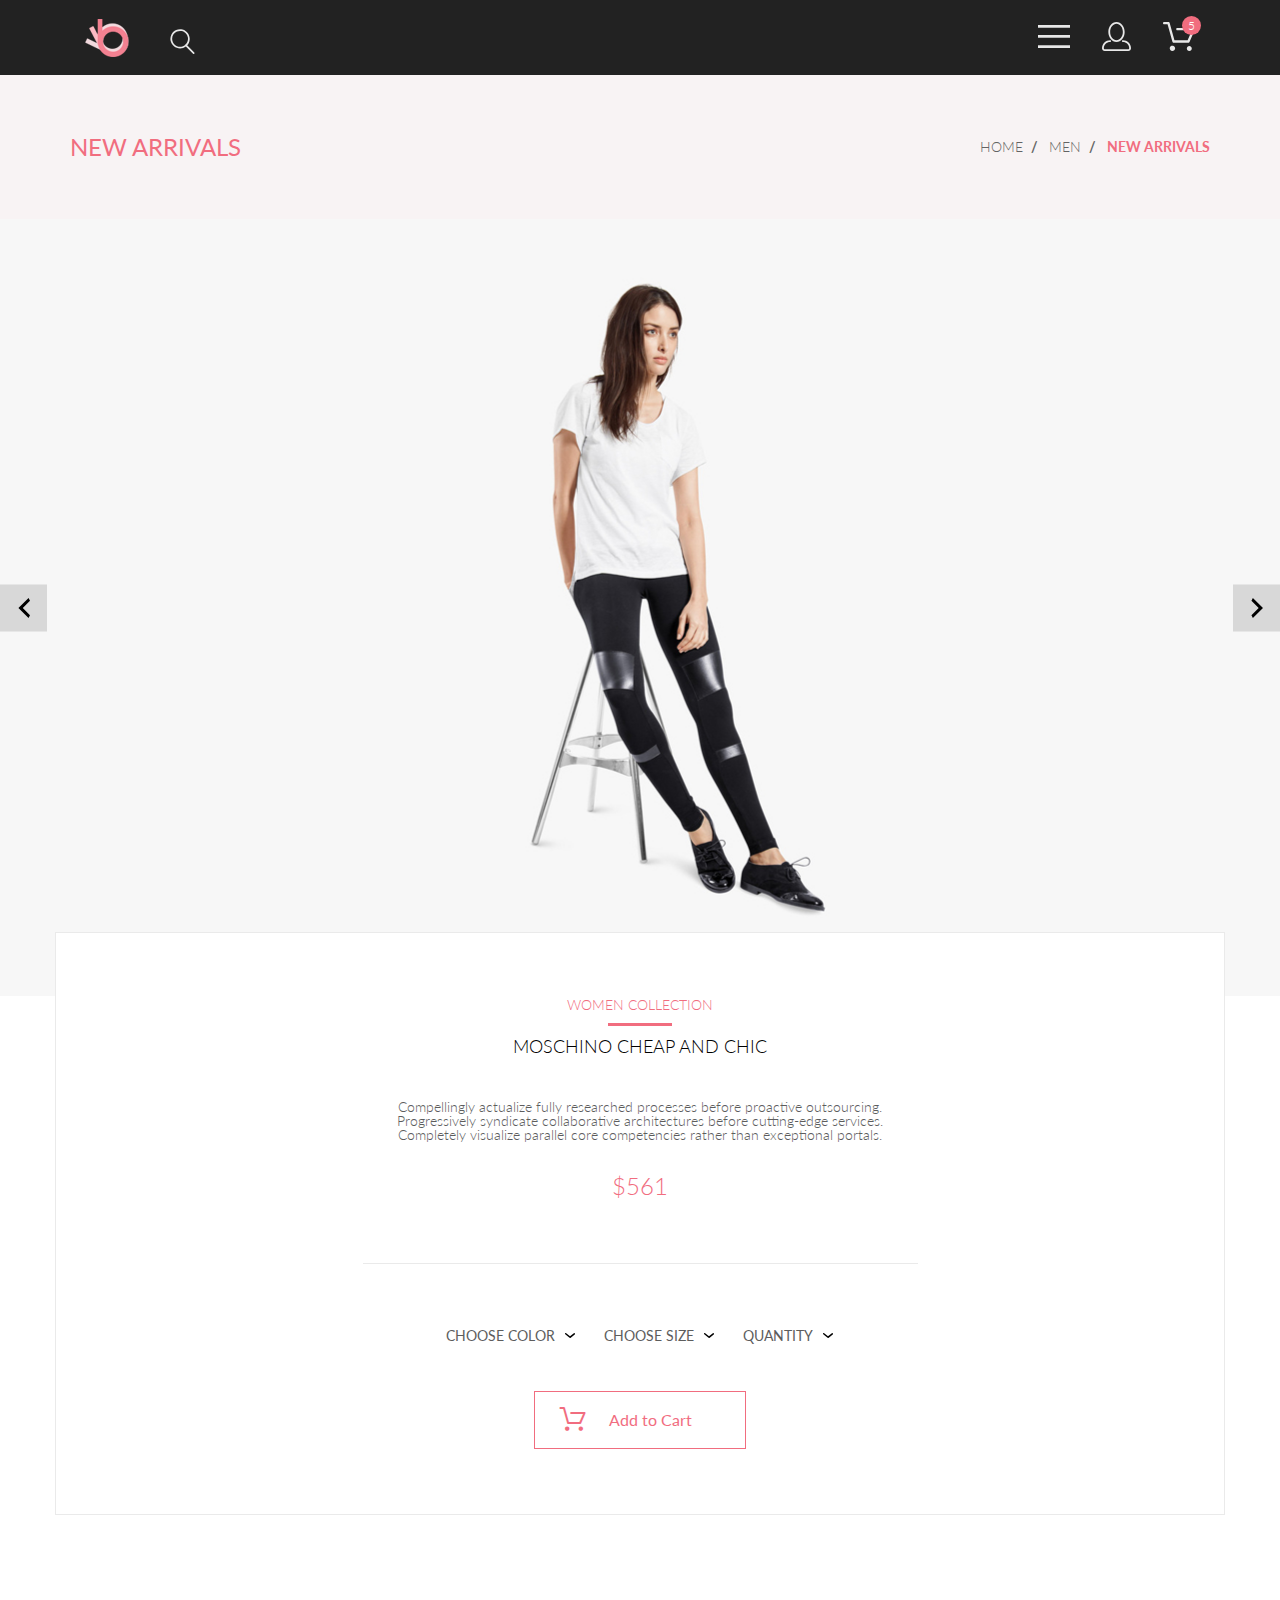
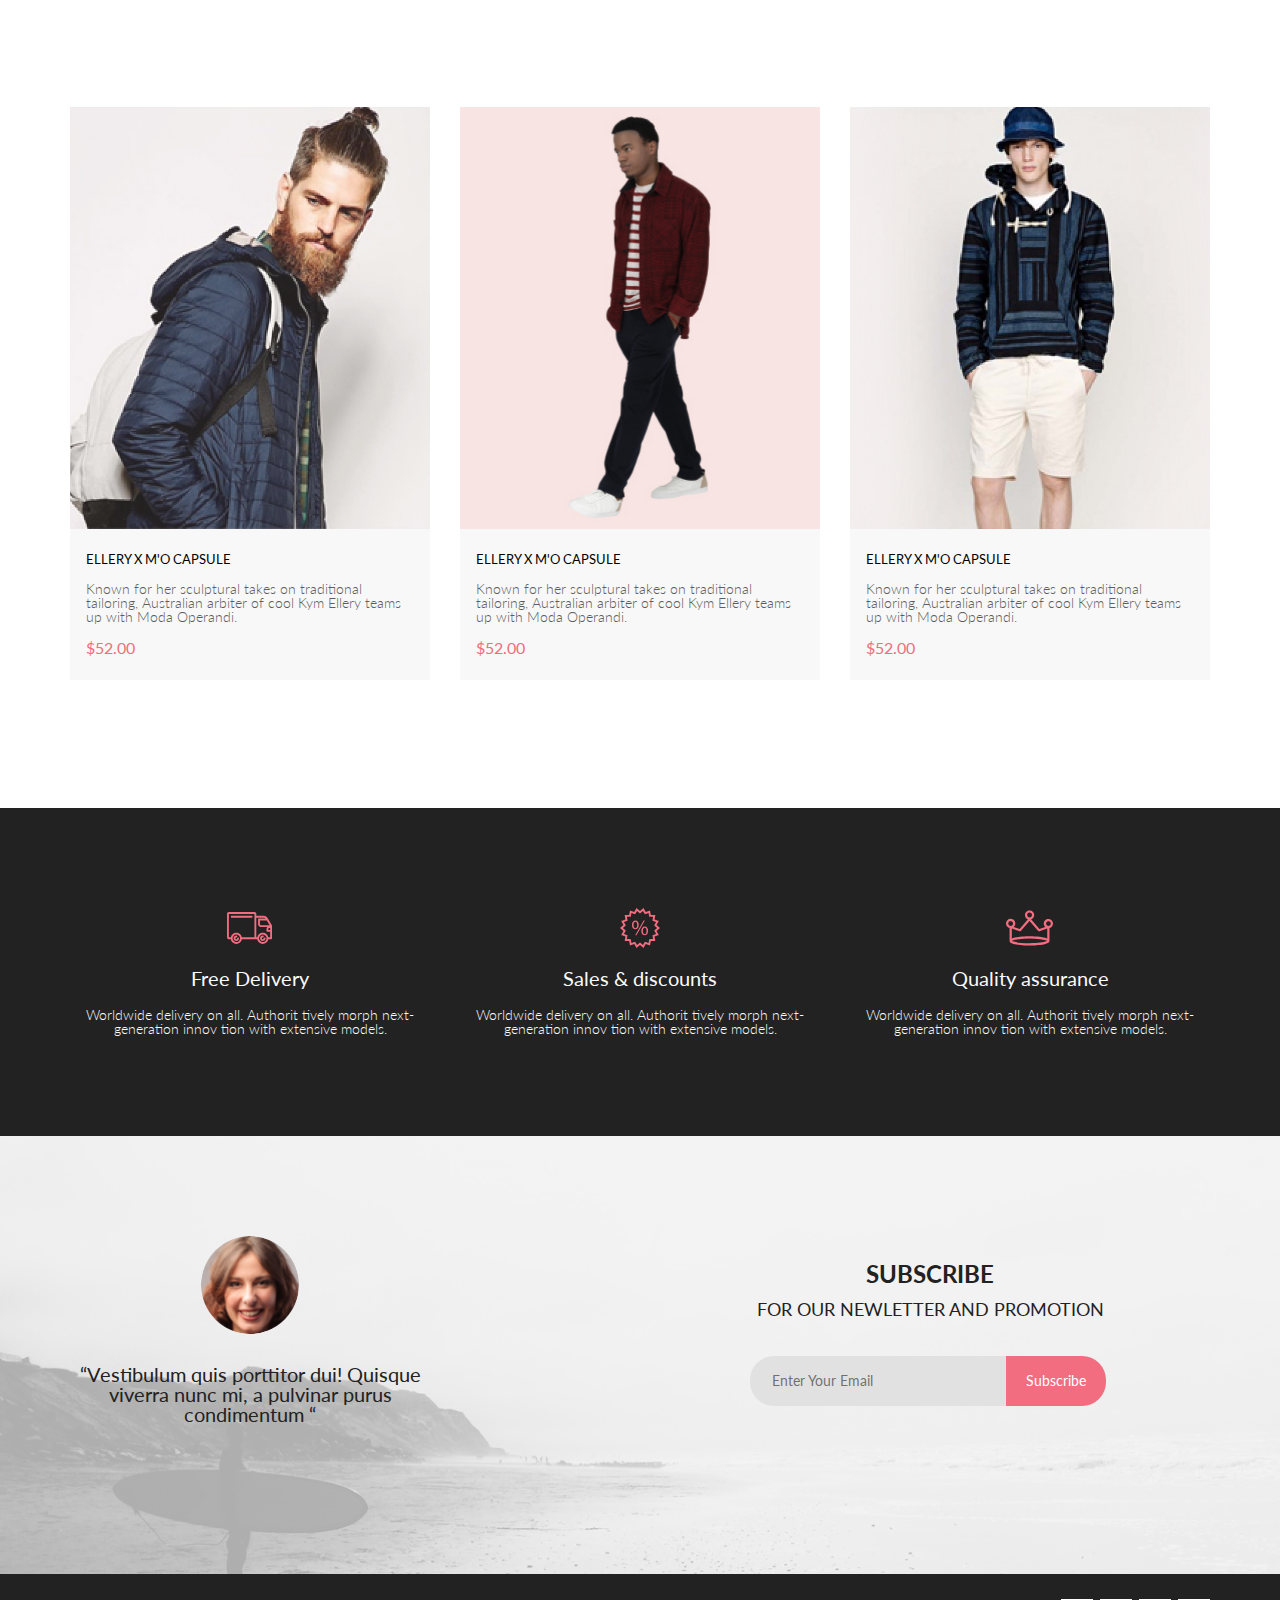
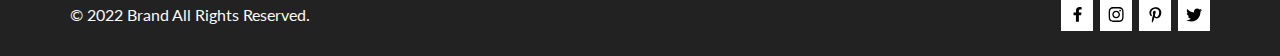
<file: product.html>
<!DOCTYPE html>
<html lang="en">

<head>
    <meta charset="UTF-8">
    <meta http-equiv="X-UA-Compatible" content="IE=edge">
    <meta name="viewport" content="width=device-width, initial-scale=1.0">
    <title>Product</title>
    <link rel="stylesheet" href="css/style.css">
</head>

<body>
    <div class="wrapper">
        <header class="header">
            <div class="container header__inner">
                <div class="header__left">
                    <a href="index.html"><img src="img/header/logo.png" alt="logo"></a>
                    <a href="#">
                        <svg class="icon" width="26" height="26">
                            <use xlink:href="sprite.svg#search"></use>
                        </svg>
                    </a>
                </div>
                <div class="header__right">

                    <div class="header__menu-toggle">
                        <input id="menu-toggle" type="checkbox">
                        <label class='menu-button-container' for="menu-toggle">
                            <svg class="icon" width="32" height="23">
                                <use xlink:href="sprite.svg#menu"></use>
                            </svg>
                        </label>
                        <nav class="menu">
                            <h2 class="menu__title">MENU</h2>
                            <ul class="menu__tabs">
                                <li class="menu__tab tab-menu">
                                    <h3 class="tab-menu__title"><a href="catalog.html">MAN</a></h3>
                                    <ul class="tab-menu__row">
                                        <li class="tab-menu__item">
                                            <a href="#" class="tab-menu__link">Accessories</a>
                                        </li>
                                        <li class="tab-menu__item">
                                            <a href="#" class="tab-menu__link">Bags</a>
                                        </li>
                                        <li class="tab-menu__item">
                                            <a href="#" class="tab-menu__link">Denim</a>
                                        </li>
                                        <li class="tab-menu__item">
                                            <a href="#" class="tab-menu__link">T-Shirts</a>
                                        </li>
                                    </ul>
                                </li>
                                <li class="menu__tab tab-menu">
                                    <h3 class="tab-menu__title"><a href="catalog.html">WOMAN</a></h3>
                                    <ul class="tab-menu__row">
                                        <li class="tab-menu__item">
                                            <a href="#" class="tab-menu__link">Accessories</a>
                                        </li>
                                        <li class="tab-menu__item">
                                            <a href="#" class="tab-menu__link">Jackets & Coats</a>
                                        </li>
                                        <li class="tab-menu__item">
                                            <a href="#" class="tab-menu__link">Polos</a>
                                        </li>
                                        <li class="tab-menu__item">
                                            <a href="#" class="tab-menu__link">T-Shirts</a>
                                        </li>
                                        <li class="tab-menu__item">
                                            <a href="#" class="tab-menu__link">Shirts</a>
                                        </li>
                                    </ul>
                                </li>
                                <li class="menu__tab tab-menu">
                                    <h3 class="tab-menu__title"><a href="catalog.html">KIDS</a></h3>
                                    <ul class="tab-menu__row">
                                        <li class="tab-menu__item">
                                            <a href="#" class="tab-menu__link">Accessories</a>
                                        </li>
                                        <li class="tab-menu__item">
                                            <a href="#" class="tab-menu__link">Jackets & Coats</a>
                                        </li>
                                        <li class="tab-menu__item">
                                            <a href="#" class="tab-menu__link">Polos</a>
                                        </li>
                                        <li class="tab-menu__item">
                                            <a href="#" class="tab-menu__link">T-Shirts</a>
                                        </li>
                                        <li class="tab-menu__item">
                                            <a href="#" class="tab-menu__link">Shirts</a>
                                        </li>
                                        <li class="tab-menu__item">
                                            <a href="#" class="tab-menu__link">Bags</a>
                                        </li>
                                    </ul>
                                </li>
                            </ul>
                        </nav>
                    </div>



                    <a class="header-reg" href="registration.html">
                        <svg class="icon" width="29" height="29">
                            <use xlink:href="sprite.svg#reg"></use>
                        </svg>
                    </a>
                    <a class="header-card" href="cart.html">
                        <svg class="icon" width="32" height="29">
                            <use xlink:href="sprite.svg#cart"></use>
                        </svg>
                        <span class="header__card-counter">5</span>
                    </a>


                </div>

            </div>
        </header>
        <main class="main">
            <header class="page-head">
                <div class="container page-head__inner">
                    <h2 class="page-head__title title">NEW ARRIVALS </h2>
                    <nav class="breadcrumb">
                        <ul>
                            <li><a href="index.html">Home</a></li>
                            <li><a href="catalog.html">men</a></li>
                            <li>new ARRIVALS</li>
                        </ul>
                    </nav>
                </div>
            </header>
            <div class="product__slider slider">
                <div class="slider__img ">
                    <div class="slider__img-inner container">
                        <img src="img/product/slide-01.jpg" alt="slide">
                    </div>
                    <a href="#" class="slider__pagination-prev">
                        <svg width="13" height="21">
                            <use xlink:href="sprite.svg#arrow-left"></use>
                        </svg>
                    </a>
                    <a href="#" class="slider__pagination-next">
                        <svg width="13" height="21">
                            <use xlink:href="sprite.svg#arrow-right"></use>
                        </svg>
                    </a>
                </div>
                <div class="slider__descr container">
                    <div class="slider__content">
                        <h4 class="slider__subtitle">WOMEN COLLECTION</h4>
                        <h3 class="slider__title"><a href="#">MOSCHINO CHEAP AND CHIC</a></h3>
                        <p class="slider__text">Compellingly actualize fully researched processes before proactive
                            outsourcing. Progressively syndicate collaborative architectures before cutting-edge
                            services. Completely visualize parallel core competencies rather than exceptional portals.
                        </p>
                        <div class="slider__price">$561</div>
                    </div>
                    <div class="slider__sort sort">
                        <details class="sort__details">
                            <summary class="sort__summary"><span>CHOOSE COLOR</span> <svg width="11" height="6">
                                    <use xlink:href="sprite.svg#arrow-bottom"></use>
                                </svg></summary>
                        </details>
                        <details class="sort__details">
                            <summary class="sort__summary"><span>CHOOSE SIZE</span> <svg width="11" height="6">
                                    <use xlink:href="sprite.svg#arrow-bottom"></use>
                                </svg></summary>
                        </details>
                        <details class="sort__details">
                            <summary class="sort__summary"><span>QUANTITY</span> <svg width="11" height="6">
                                    <use xlink:href="sprite.svg#arrow-bottom"></use>
                                </svg></summary>
                        </details>
                    </div>
                    <button class="slider__btn"><span class="icon-card"></span>Add to Cart</button>
                </div>
            </div>
            <div class="product__cards grid container">
                <div class="item-card">
                    <div class="item-card__img"><img src="img/fetured-items/01.jpg" alt="card"><button
                            class="item-card__btn "><span class="icon-card"></span> Add to
                            Cart</button></div>
                    <div class="item-card__content">
                        <h4 class="item-card__title"><a class="item-card__title-link" href="product.html">ELLERY
                                X M'O
                                CAPSULE</a></h4>
                        <p class="item-card__text">Known for her sculptural takes on traditional tailoring,
                            Australian arbiter of cool Kym Ellery teams up with Moda Operandi.</p>
                        <span class="item-card__price">$52.00</span>
                    </div>
                </div>
                <div class="item-card">
                    <div class="item-card__img"><img src="img/catalog/02.jpg" alt="card"><button
                            class="item-card__btn "><span class="icon-card"></span> Add to
                            Cart</button></div>
                    <div class="item-card__content">
                        <h4 class="item-card__title"><a class="item-card__title-link" href="product.html">ELLERY
                                X M'O
                                CAPSULE</a></h4>
                        <p class="item-card__text">Known for her sculptural takes on traditional tailoring,
                            Australian arbiter of cool Kym Ellery teams up with Moda Operandi.</p>
                        <span class="item-card__price">$52.00</span>
                    </div>
                </div>
                <div class="item-card">
                    <div class="item-card__img"><img src="img/fetured-items/03.jpg" alt="card"><button
                            class="item-card__btn "><span class="icon-card"></span> Add to
                            Cart</button></div>
                    <div class="item-card__content">
                        <h4 class="item-card__title"><a class="item-card__title-link" href="product.html">ELLERY
                                X M'O
                                CAPSULE</a></h4>
                        <p class="item-card__text">Known for her sculptural takes on traditional tailoring,
                            Australian arbiter of cool Kym Ellery teams up with Moda Operandi.</p>
                        <span class="item-card__price">$52.00</span>
                    </div>
                </div>
            </div>
        </main>
        <footer class="footer">
            <div class="benefit">
                <div class="container benefit__inner">
                    <ul class="benefit__items">
                        <li class="benefit__item">
                            <img src="img/benefit/icon-1.svg" alt="icon-benefit" width="46" height="40">
                            <h4 class="benefit__title">Free Delivery</h4>
                            <p class="benefit__text">Worldwide delivery on all. Authorit tively morph next-generation
                                innov
                                tion with extensive models.</p>
                        </li>

                        <li class="benefit__item">
                            <img src="img/benefit/icon-2.svg" alt="icon-benefit" width="40" height="40">
                            <h4 class="benefit__title">Sales & discounts</h4>
                            <p class="benefit__text">Worldwide delivery on all. Authorit tively morph next-generation
                                innov
                                tion with extensive models.</p>
                        </li>

                        <li class="benefit__item">
                            <img src="img/benefit/icon-3.svg" alt="icon-benefit" width="48" height="40">
                            <h4 class="benefit__title">Quality assurance</h4>
                            <p class="benefit__text">Worldwide delivery on all. Authorit tively morph next-generation
                                innov
                                tion with extensive models.</p>
                        </li>
                    </ul>
                </div>
            </div>
            <div class="subscribe" style="background-image: url(img/subscribe/bg.jpg)">
                <div class="container subscribe__inner">
                    <div class="subscribe__left">
                        <div class="subscribe__left-img"><img src="img/subscribe/01.png" alt="photo"></div>
                        <p class="subscribe__left-text">“Vestibulum quis porttitor dui! Quisque viverra nunc mi, a
                            pulvinar
                            purus condimentum “</p>
                    </div>
                    <div class="subscribe__right">
                        <h2 class="subscribe__right-title">SUBSCRIBE
                        </h2>
                        <p class="subscribe__right-text">FOR OUR NEWLETTER AND PROMOTION</p>
                        <form id="myform" class="subscribe__form" action="#">
                            <input class="subscribe__form-input" type="email" placeholder="Enter Your Email">
                            <button class="subscribe__btn" type="submit" form="myform">Subscribe</button>
                        </form>
                    </div>
                </div>
            </div>
            <div class="container footer__inner">
                <div class="footer__text">© 2022 Brand All Rights Reserved.</div>
                <ul class="footer__social">
                    <li class="footer__social-item">
                        <a href="#" class="footer__social-link">
                            <svg class="footer__social-img" width="11" height="16">
                                <use xlink:href="sprite.svg#facebook"></use>
                            </svg>
                        </a>
                    </li>
                    <li class="footer__social-item">
                        <a href="#" class="footer__social-link">
                            <svg class="footer__social-img" width="16" height="15">
                                <use xlink:href="sprite.svg#instagram"></use>
                            </svg>
                        </a>
                    </li>
                    <li class="footer__social-item">
                        <a href="#" class="footer__social-link">
                            <svg class="footer__social-img" width="13" height="16">
                                <use xlink:href="sprite.svg#pre"></use>
                            </svg>
                        </a>
                    </li>
                    <li class="footer__social-item">
                        <a href="#" class="footer__social-link">
                            <svg class="footer__social-img" width="17" height="14">
                                <use xlink:href="sprite.svg#twiter"></use>
                            </svg>
                        </a>
                    </li>
                </ul>
            </div>
        </footer>
    </div>

</body>

</html>
</file>
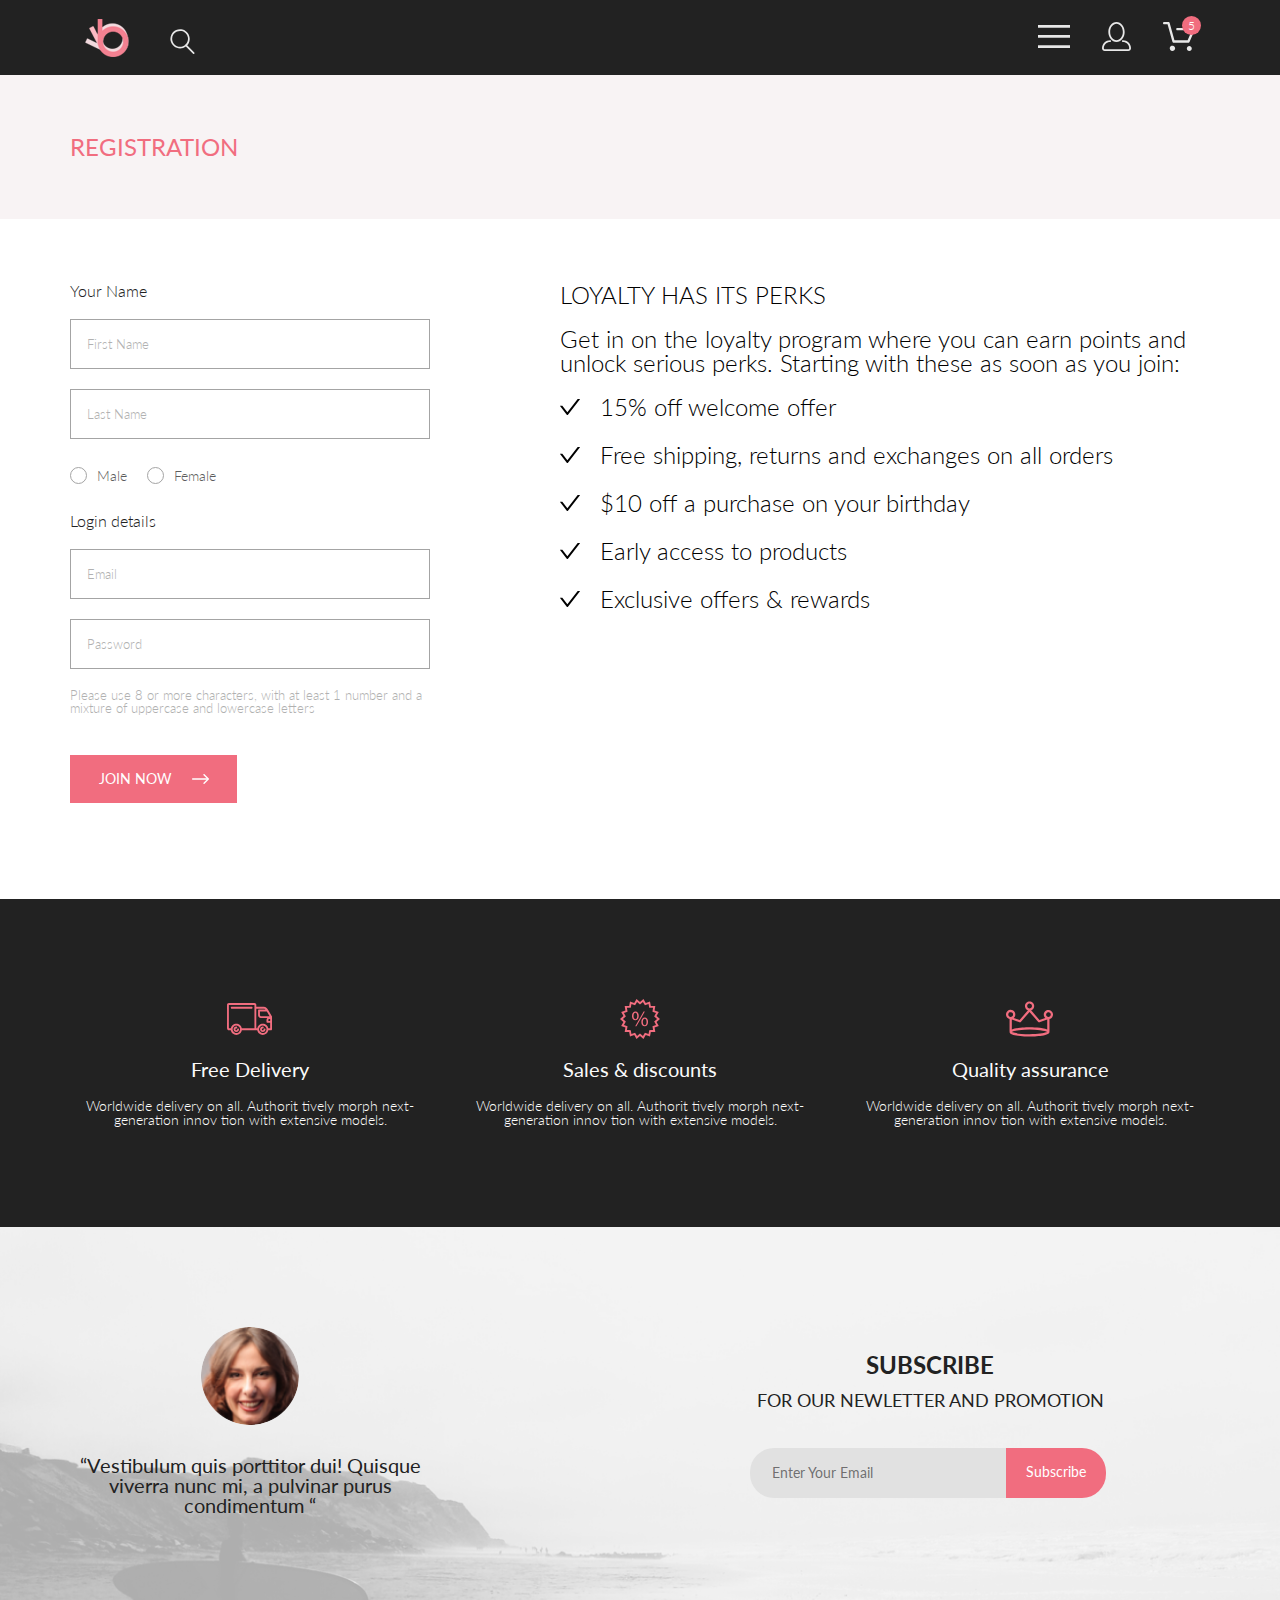
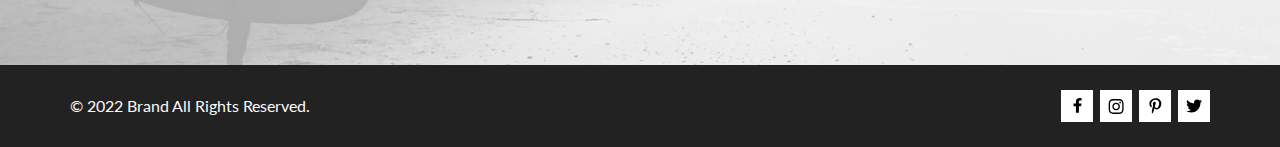
<file: registration.html>
<!DOCTYPE html>
<html lang="en">

<head>
    <meta charset="UTF-8">
    <meta http-equiv="X-UA-Compatible" content="IE=edge">
    <meta name="viewport" content="width=device-width, initial-scale=1.0">
    <title>Registration</title>
    <link rel="stylesheet" href="css/style.css">
</head>

<body>
    <div class="wrapper">
        <header class="header">
            <div class="container header__inner">
                <div class="header__left">
                    <a href="index.html"><img src="img/header/logo.png" alt="logo"></a>
                    <a href="#">
                        <svg class="icon" width="26" height="26">
                            <use xlink:href="sprite.svg#search"></use>
                        </svg>
                    </a>
                </div>
                <div class="header__right">

                    <div class="header__menu-toggle">
                        <input id="menu-toggle" type="checkbox">
                        <label class='menu-button-container' for="menu-toggle">
                            <svg class="icon" width="32" height="23">
                                <use xlink:href="sprite.svg#menu"></use>
                            </svg>
                        </label>
                        <nav class="menu">
                            <h2 class="menu__title">MENU</h2>
                            <ul class="menu__tabs">
                                <li class="menu__tab tab-menu">
                                    <h3 class="tab-menu__title"><a href="catalog.html">MAN</a></h3>
                                    <ul class="tab-menu__row">
                                        <li class="tab-menu__item">
                                            <a href="#" class="tab-menu__link">Accessories</a>
                                        </li>
                                        <li class="tab-menu__item">
                                            <a href="#" class="tab-menu__link">Bags</a>
                                        </li>
                                        <li class="tab-menu__item">
                                            <a href="#" class="tab-menu__link">Denim</a>
                                        </li>
                                        <li class="tab-menu__item">
                                            <a href="#" class="tab-menu__link">T-Shirts</a>
                                        </li>
                                    </ul>
                                </li>
                                <li class="menu__tab tab-menu">
                                    <h3 class="tab-menu__title"><a href="catalog.html">WOMAN</a></h3>
                                    <ul class="tab-menu__row">
                                        <li class="tab-menu__item">
                                            <a href="#" class="tab-menu__link">Accessories</a>
                                        </li>
                                        <li class="tab-menu__item">
                                            <a href="#" class="tab-menu__link">Jackets & Coats</a>
                                        </li>
                                        <li class="tab-menu__item">
                                            <a href="#" class="tab-menu__link">Polos</a>
                                        </li>
                                        <li class="tab-menu__item">
                                            <a href="#" class="tab-menu__link">T-Shirts</a>
                                        </li>
                                        <li class="tab-menu__item">
                                            <a href="#" class="tab-menu__link">Shirts</a>
                                        </li>
                                    </ul>
                                </li>
                                <li class="menu__tab tab-menu">
                                    <h3 class="tab-menu__title"><a href="catalog.html">KIDS</a></h3>
                                    <ul class="tab-menu__row">
                                        <li class="tab-menu__item">
                                            <a href="#" class="tab-menu__link">Accessories</a>
                                        </li>
                                        <li class="tab-menu__item">
                                            <a href="#" class="tab-menu__link">Jackets & Coats</a>
                                        </li>
                                        <li class="tab-menu__item">
                                            <a href="#" class="tab-menu__link">Polos</a>
                                        </li>
                                        <li class="tab-menu__item">
                                            <a href="#" class="tab-menu__link">T-Shirts</a>
                                        </li>
                                        <li class="tab-menu__item">
                                            <a href="#" class="tab-menu__link">Shirts</a>
                                        </li>
                                        <li class="tab-menu__item">
                                            <a href="#" class="tab-menu__link">Bags</a>
                                        </li>
                                    </ul>
                                </li>
                            </ul>
                        </nav>
                    </div>



                    <a class="header-reg" href="registration.html">
                        <svg class="icon" width="29" height="29">
                            <use xlink:href="sprite.svg#reg"></use>
                        </svg>
                    </a>
                    <a class="header-card" href="cart.html">
                        <svg class="icon" width="32" height="29">
                            <use xlink:href="sprite.svg#cart"></use>
                        </svg>
                        <span class="header__card-counter">5</span>
                    </a>


                </div>

            </div>
        </header>
        <main class="main">
            <header class="page-head">
                <div class="container page-head__inner">
                    <h2 class="page-head__title title">registration</h2>
                </div>
            </header>
            <div class="registration">
                <div class="container registration__inner">
                    <form action="#" class="registration__form form-reg">
                        <p>Your Name</p>
                        <input class="form-reg__input" type="text" placeholder="First Name" required>
                        <input class="form-reg__input" type="text" placeholder="Last Name" required>

                        <div class="form-reg__radio-box">
                            <input id="rad1" name="radio" type="radio">
                            <label class="form-reg__radio" for="rad1">Male</label>
                            <input id="rad2" name="radio" type="radio">
                            <label class="form-reg__radio" for="rad2">Female</label>
                        </div>

                        <p>Login details</p>
                        <input class="form-reg__input" type="email" placeholder="Email" required>
                        <input class="form-reg__input" type="password" placeholder="Password" required>
                        <label class="form-reg__password-help">Please use 8 or more characters, with at least 1
                            number and a mixture of uppercase
                            and lowercase letters</label>

                        <button class="form-reg__btn" type="submit">JOIN NOW
                            <svg width="17" height="10">
                                <use xlink:href="sprite.svg#reg-arrow-btn"></use>
                            </svg>
                        </button>
                    </form>
                    <div class="registration__loyalty loyalty-reg">
                        <h4 class="loyalty-reg__title">LOYALTY HAS ITS PERKS</h4>
                        <p class="loyalty-reg__text">Get in on the loyalty program where you can earn points and unlock
                            serious perks. Starting
                            with these as soon as you join:</p>
                        <ul class="loyalty-reg__list">
                            <li class="loyalty-reg__item">
                                <svg width="20" height="16">
                                    <use xlink:href="sprite.svg#checkmark"></use>
                                </svg>
                                15% off welcome offer
                            </li>
                            <li class="loyalty-reg__item">
                                <svg width="20" height="16">
                                    <use xlink:href="sprite.svg#checkmark"></use>
                                </svg>
                                Free shipping, returns and exchanges on all orders
                            </li>
                            <li class="loyalty-reg__item">
                                <svg width="20" height="16">
                                    <use xlink:href="sprite.svg#checkmark"></use>
                                </svg>
                                $10 off a purchase on your birthday
                            </li>
                            <li class="loyalty-reg__item">
                                <svg width="20" height="16">
                                    <use xlink:href="sprite.svg#checkmark"></use>
                                </svg>
                                Early access to products
                            </li>
                            <li class="loyalty-reg__item">
                                <svg width="20" height="16">
                                    <use xlink:href="sprite.svg#checkmark"></use>
                                </svg>
                                Exclusive offers & rewards
                            </li>
                        </ul>
                    </div>
                </div>
            </div>
        </main>
        <footer class="footer">
            <div class="benefit">
                <div class="container benefit__inner">
                    <ul class="benefit__items">
                        <li class="benefit__item">
                            <img src="img/benefit/icon-1.svg" alt="icon-benefit" width="46" height="40">
                            <h4 class="benefit__title">Free Delivery</h4>
                            <p class="benefit__text">Worldwide delivery on all. Authorit tively morph next-generation
                                innov
                                tion with extensive models.</p>
                        </li>

                        <li class="benefit__item">
                            <img src="img/benefit/icon-2.svg" alt="icon-benefit" width="40" height="40">
                            <h4 class="benefit__title">Sales & discounts</h4>
                            <p class="benefit__text">Worldwide delivery on all. Authorit tively morph next-generation
                                innov
                                tion with extensive models.</p>
                        </li>

                        <li class="benefit__item">
                            <img src="img/benefit/icon-3.svg" alt="icon-benefit" width="48" height="40">
                            <h4 class="benefit__title">Quality assurance</h4>
                            <p class="benefit__text">Worldwide delivery on all. Authorit tively morph next-generation
                                innov
                                tion with extensive models.</p>
                        </li>
                    </ul>
                </div>
            </div>
            <div class="subscribe" style="background-image: url(img/subscribe/bg.jpg)">
                <div class="container subscribe__inner">
                    <div class="subscribe__left">
                        <div class="subscribe__left-img"><img src="img/subscribe/01.png" alt="photo"></div>
                        <p class="subscribe__left-text">“Vestibulum quis porttitor dui! Quisque viverra nunc mi, a
                            pulvinar
                            purus condimentum “</p>
                    </div>
                    <div class="subscribe__right">
                        <h2 class="subscribe__right-title">SUBSCRIBE
                        </h2>
                        <p class="subscribe__right-text">FOR OUR NEWLETTER AND PROMOTION</p>
                        <form id="myform" class="subscribe__form" action="#">
                            <input class="subscribe__form-input" type="email" placeholder="Enter Your Email">
                            <button class="subscribe__btn" type="submit" form="myform">Subscribe</button>
                        </form>
                    </div>
                </div>
            </div>
            <div class="container footer__inner">
                <div class="footer__text">© 2022 Brand All Rights Reserved.</div>
                <ul class="footer__social">
                    <li class="footer__social-item">
                        <a href="#" class="footer__social-link">
                            <svg class="footer__social-img" width="11" height="16">
                                <use xlink:href="sprite.svg#facebook"></use>
                            </svg>
                        </a>
                    </li>
                    <li class="footer__social-item">
                        <a href="#" class="footer__social-link">
                            <svg class="footer__social-img" width="16" height="15">
                                <use xlink:href="sprite.svg#instagram"></use>
                            </svg>
                        </a>
                    </li>
                    <li class="footer__social-item">
                        <a href="#" class="footer__social-link">
                            <svg class="footer__social-img" width="13" height="16">
                                <use xlink:href="sprite.svg#pre"></use>
                            </svg>
                        </a>
                    </li>
                    <li class="footer__social-item">
                        <a href="#" class="footer__social-link">
                            <svg class="footer__social-img" width="17" height="14">
                                <use xlink:href="sprite.svg#twiter"></use>
                            </svg>
                        </a>
                    </li>
                </ul>
            </div>
        </footer>
    </div>

</body>

</html>
</file>
<file: css/style.css>
@charset "UTF-8";
/*! normalize.css v8.0.1 | MIT License | github.com/necolas/normalize.css */
/* Document
   ========================================================================== */
/**
 * 1. Correct the line height in all browsers.
 * 2. Prevent adjustments of font size after orientation changes in iOS.
 */
@import url("https://fonts.googleapis.com/css2?family=Lato:wght@300;400;700;900&display=swap");
html {
  line-height: 1.15;
  /* 1 */
  -webkit-text-size-adjust: 100%;
  /* 2 */
}

/* Sections
     ========================================================================== */
/**
   * Remove the margin in all browsers.
   */
body {
  margin: 0;
}

/**
   * Render the `main` element consistently in IE.
   */
main {
  display: block;
}

/**
   * Correct the font size and margin on `h1` elements within `section` and
   * `article` contexts in Chrome, Firefox, and Safari.
   */
h1 {
  font-size: 2em;
  margin: 0.67em 0;
}

/* Grouping content
     ========================================================================== */
/**
   * 1. Add the correct box sizing in Firefox.
   * 2. Show the overflow in Edge and IE.
   */
hr {
  box-sizing: content-box;
  /* 1 */
  height: 0;
  /* 1 */
  overflow: visible;
  /* 2 */
}

/**
   * 1. Correct the inheritance and scaling of font size in all browsers.
   * 2. Correct the odd `em` font sizing in all browsers.
   */
pre {
  font-family: monospace, monospace;
  /* 1 */
  font-size: 1em;
  /* 2 */
}

/* Text-level semantics
     ========================================================================== */
/**
   * Remove the gray background on active links in IE 10.
   */
a {
  background-color: transparent;
}

/**
   * 1. Remove the bottom border in Chrome 57-
   * 2. Add the correct text decoration in Chrome, Edge, IE, Opera, and Safari.
   */
abbr[title] {
  border-bottom: none;
  /* 1 */
  text-decoration: underline;
  /* 2 */
  -webkit-text-decoration: underline dotted;
          text-decoration: underline dotted;
  /* 2 */
}

/**
   * Add the correct font weight in Chrome, Edge, and Safari.
   */
b,
strong {
  font-weight: bolder;
}

/**
   * 1. Correct the inheritance and scaling of font size in all browsers.
   * 2. Correct the odd `em` font sizing in all browsers.
   */
code,
kbd,
samp {
  font-family: monospace, monospace;
  /* 1 */
  font-size: 1em;
  /* 2 */
}

/**
   * Add the correct font size in all browsers.
   */
small {
  font-size: 80%;
}

/**
   * Prevent `sub` and `sup` elements from affecting the line height in
   * all browsers.
   */
sub,
sup {
  font-size: 75%;
  line-height: 0;
  position: relative;
  vertical-align: baseline;
}

sub {
  bottom: -0.25em;
}

sup {
  top: -0.5em;
}

/* Embedded content
     ========================================================================== */
/**
   * Remove the border on images inside links in IE 10.
   */
img {
  border-style: none;
}

/* Forms
     ========================================================================== */
/**
   * 1. Change the font styles in all browsers.
   * 2. Remove the margin in Firefox and Safari.
   */
button,
input,
optgroup,
select,
textarea {
  font-family: inherit;
  /* 1 */
  font-size: 100%;
  /* 1 */
  line-height: 1.15;
  /* 1 */
  margin: 0;
  /* 2 */
}

/**
   * Show the overflow in IE.
   * 1. Show the overflow in Edge.
   */
button,
input {
  /* 1 */
  overflow: visible;
}

/**
   * Remove the inheritance of text transform in Edge, Firefox, and IE.
   * 1. Remove the inheritance of text transform in Firefox.
   */
button,
select {
  /* 1 */
  text-transform: none;
}

/**
   * Correct the inability to style clickable types in iOS and Safari.
   */
button,
[type=button],
[type=reset],
[type=submit] {
  -webkit-appearance: button;
}

/**
   * Remove the inner border and padding in Firefox.
   */
button::-moz-focus-inner,
[type=button]::-moz-focus-inner,
[type=reset]::-moz-focus-inner,
[type=submit]::-moz-focus-inner {
  border-style: none;
  padding: 0;
}

/**
   * Restore the focus styles unset by the previous rule.
   */
button:-moz-focusring,
[type=button]:-moz-focusring,
[type=reset]:-moz-focusring,
[type=submit]:-moz-focusring {
  outline: 1px dotted ButtonText;
}

/**
   * Correct the padding in Firefox.
   */
fieldset {
  padding: 0.35em 0.75em 0.625em;
}

/**
   * 1. Correct the text wrapping in Edge and IE.
   * 2. Correct the color inheritance from `fieldset` elements in IE.
   * 3. Remove the padding so developers are not caught out when they zero out
   *    `fieldset` elements in all browsers.
   */
legend {
  box-sizing: border-box;
  /* 1 */
  color: inherit;
  /* 2 */
  display: table;
  /* 1 */
  max-width: 100%;
  /* 1 */
  padding: 0;
  /* 3 */
  white-space: normal;
  /* 1 */
}

/**
   * Add the correct vertical alignment in Chrome, Firefox, and Opera.
   */
progress {
  vertical-align: baseline;
}

/**
   * Remove the default vertical scrollbar in IE 10+.
   */
textarea {
  overflow: auto;
}

/**
   * 1. Add the correct box sizing in IE 10.
   * 2. Remove the padding in IE 10.
   */
[type=checkbox],
[type=radio] {
  box-sizing: border-box;
  /* 1 */
  padding: 0;
  /* 2 */
}

/**
   * Correct the cursor style of increment and decrement buttons in Chrome.
   */
[type=number]::-webkit-inner-spin-button,
[type=number]::-webkit-outer-spin-button {
  height: auto;
}

/**
   * 1. Correct the odd appearance in Chrome and Safari.
   * 2. Correct the outline style in Safari.
   */
[type=search] {
  -webkit-appearance: textfield;
  /* 1 */
  outline-offset: -2px;
  /* 2 */
}

/**
   * Remove the inner padding in Chrome and Safari on macOS.
   */
[type=search]::-webkit-search-decoration {
  -webkit-appearance: none;
}

/**
   * 1. Correct the inability to style clickable types in iOS and Safari.
   * 2. Change font properties to `inherit` in Safari.
   */
::-webkit-file-upload-button {
  -webkit-appearance: button;
  /* 1 */
  font: inherit;
  /* 2 */
}

/* Interactive
     ========================================================================== */
/*
   * Add the correct display in Edge, IE 10+, and Firefox.
   */
details {
  display: block;
}

/*
   * Add the correct display in all browsers.
   */
summary {
  display: list-item;
}

/* Misc
     ========================================================================== */
/**
   * Add the correct display in IE 10+.
   */
template {
  display: none;
}

/**
   * Add the correct display in IE 10.
   */
[hidden] {
  display: none;
}

@font-face {
  font-family: "icomoon";
  src: url("../fonts/icomoon.woff?aj90s9") format("woff"), url("../fonts/icomoon.svg?aj90s9#icomoon") format("svg");
  font-weight: normal;
  font-style: normal;
  font-display: block;
}
[class^=icon-]::before,
[class*=" icon-"]::before {
  /* use !important to prevent issues with browser extensions that change fonts */
  font-family: "icomoon" !important;
  speak: never;
  font-style: normal;
  font-weight: normal;
  font-variant: normal;
  text-transform: none;
  line-height: 1;
  /* Better Font Rendering =========== */
  -webkit-font-smoothing: antialiased;
  -moz-osx-font-smoothing: grayscale;
}

.icon-card:before {
  content: "\e900";
  font-size: 23px;
}

* {
  margin: 0;
  padding: 0;
  border: 0;
}

*,
*:before,
*:after {
  box-sizing: border-box;
}

:focus,
:active {
  outline: none;
}

a:focus,
a:active {
  outline: none;
}

nav,
footer,
header,
aside {
  display: block;
}

html,
body {
  font-size: 100%;
  font-size: 14px;
  line-height: 1;
  width: 100%;
  height: 100%;
  -ms-text-size-adjust: 100%;
  -moz-text-size-adjust: 100%;
  -webkit-text-size-adjust: 100%;
}

input,
button,
textarea {
  font-family: inherit;
}

input::-ms-clear {
  display: none;
}

button {
  cursor: pointer;
}

button::-moz-focus-inner {
  padding: 0;
  border: 0;
}

a {
  color: inherit;
}

a,
a:visited {
  text-decoration: none;
}

a:hover {
  text-decoration: none;
}

ul li {
  list-style: none;
}

img {
  vertical-align: top;
}

h1,
h2,
h3,
h4,
h5,
h6 {
  font-size: inherit;
  font-weight: inherit;
}

:root {
  --primary: #5d5d5d;
  --primaryLight: #222;
  --primaryDark: #000;
  --secondary: #f16d7f;
  --neutral: #ffffff;
}

.wrapper {
  display: flex;
  flex-direction: column;
  min-height: 100%;
}

.main {
  flex: 1 0 auto;
}

.footer {
  flex: 0 0 auto;
}

body {
  font-family: "Lato", sans-serif;
  font-size: 14px;
  font-weight: 300;
  color: var(--primary);
  background: var(--neutral);
}

.container {
  max-width: 1170px;
  margin: 0 auto;
  padding: 0 15px;
}

.grid {
  display: grid;
  grid-template-columns: repeat(12, 1fr);
  gap: 30px;
}

.item-card {
  display: flex;
  flex-direction: column;
  background-color: #f8f8f8;
  grid-column: span 4;
}
.item-card:hover .item-card__btn {
  visibility: visible;
  opacity: 1;
}
.item-card:hover .item-card__img::before {
  transition: opacity ease-in-out 0.2s;
  opacity: 1;
}
.item-card__img {
  position: relative;
  z-index: 3;
  padding-bottom: 117%;
}
.item-card__img img {
  position: absolute;
  z-index: 3;
  top: 0;
  left: 0;
  width: 100%;
  height: 100%;
  -o-object-fit: cover;
     object-fit: cover;
}
.item-card__img::before {
  position: absolute;
  z-index: 5;
  top: 0;
  left: 0;
  width: 100%;
  height: 100%;
  content: "";
  transition: opacity ease-in-out 0.2s;
  opacity: 0;
  background-color: rgba(58, 56, 56, 0.86);
}
.item-card__btn {
  font-family: Lato;
  font-size: 14px;
  font-weight: 400;
  position: absolute;
  z-index: 5;
  top: 50%;
  left: 50%;
  display: flex;
  visibility: hidden;
  align-items: center;
  justify-content: space-between;
  min-width: 140px;
  min-height: 44px;
  padding: 0 15px;
  transition: box-shadow ease-in-out 0.1s;
  transform: translate(-50%, -50%);
  opacity: 0;
  color: var(--neutral);
  border: 1px solid var(--neutral);
  background-color: transparent;
  gap: 10px;
}
.item-card__btn:hover {
  transition: box-shadow ease-in-out 0.1s;
  box-shadow: 0 0 5px #fff;
}
.item-card__btn:hover .icon-card {
  transition: color ease-in-out 0.1s;
  color: var(--secondary);
}
.item-card__content {
  display: flex;
  flex: 1 0 auto;
  flex-direction: column;
  justify-content: space-between;
  padding: 24px 16px;
  gap: 16px;
}
.item-card__title {
  font-size: 13px;
  font-weight: 400;
  text-transform: uppercase;
  color: var(--primaryDark);
}
.item-card__title-link {
  transition: color 0.1s ease-in;
}
.item-card__title-link:hover {
  color: var(--secondary);
}
.item-card__text {
  flex: 1 1 auto;
}
.item-card__price {
  font-size: 16px;
  font-weight: 400;
  display: block;
  color: var(--secondary);
}

.icon {
  transition: fill ease-in-out 0.2s;
  fill: #e8e8e8;
}
.icon:hover {
  cursor: pointer;
  transition: fill ease-in-out 0.1s;
  fill: var(--secondary);
}

summary {
  display: inline-flex;
  cursor: pointer;
}

summary::-webkit-details-marker {
  display: none;
}

input[type=number]::-webkit-outer-spin-button,
input[type=number]::-webkit-inner-spin-button {
  -webkit-appearance: none;
  margin: 0;
}

input[type=number] {
  -moz-appearance: textfield;
}

.header {
  background-color: var(--primaryLight);
}
.header__inner {
  display: flex;
  align-items: center;
  justify-content: space-between;
  min-height: 75px;
  padding: 0px 30px;
  gap: 20px;
}
.header__left {
  display: flex;
  align-items: flex-end;
  gap: 40px;
}
.header__right {
  display: flex;
  align-items: center;
  gap: 32px;
}
.header__card-counter {
  font-size: 12px;
  position: absolute;
  top: -6px;
  right: -6px;
  display: flex;
  align-items: center;
  justify-content: center;
  width: 19px;
  height: 19px;
  color: var(--neutral);
  border-radius: 50%;
  background-color: var(--secondary);
}

.header-card {
  position: relative;
}

#menu-toggle {
  display: none;
}

.menu {
  position: absolute;
  z-index: -1;
  top: 75px;
  right: 0;
  visibility: hidden;
  min-width: 234px;
  padding: 32px;
  transition: all ease-in 0.1s;
  opacity: 0;
  background-color: var(--neutral);
}
.menu__title {
  font-size: 14px;
  font-weight: 700;
  margin-bottom: 24px;
  color: var(--primaryDark);
}
.menu__tabs {
  display: flex;
  flex-direction: column;
  gap: 20px;
}
.menu__tab {
  display: flex;
  flex-direction: column;
  gap: 12px;
}

#menu-toggle:checked ~ .menu {
  z-index: 99;
  visibility: visible;
  transform: translateY(0);
  opacity: 1;
}

.tab-menu__title {
  font-size: 14px;
  font-weight: 400;
  text-transform: uppercase;
  color: var(--secondary);
}
.tab-menu__row {
  display: flex;
  flex-direction: column;
  margin-left: 20px;
  gap: 10px;
}
.tab-menu__link {
  font-family: Lato;
  font-size: 14px;
  font-weight: 400;
  color: #6f6e6e;
}
.tab-menu__link:hover {
  -webkit-text-decoration: underline 2px var(--secondary);
          text-decoration: underline 2px var(--secondary);
}

.brand {
  background-color: #f1e4e6;
}
.brand__inner {
  display: flex;
  align-items: center;
}
.brand__img {
  position: relative;
  flex: 0 0 50%;
  padding-bottom: 67%;
}
.brand__img img {
  position: absolute;
  top: 0;
  left: 0;
  width: 100%;
  height: 100%;
  -o-object-fit: cover;
     object-fit: cover;
}
.brand__title {
  font-family: "Lato";
  font-size: 48px;
  font-weight: 900;
  line-height: 0.8;
  position: relative;
  flex: 0 1 50%;
  margin-left: 50px;
  padding-left: 28px;
  text-transform: uppercase;
  color: var(--primaryLight);
}
.brand__title::before {
  position: absolute;
  top: -12px;
  left: 0;
  width: 12px;
  height: 92px;
  content: "";
  background-color: var(--secondary);
}

.small-size {
  font-size: 30px;
  font-weight: 700;
  letter-spacing: 1px;
}

.color-secondary {
  color: var(--secondary);
}

.categories {
  padding: 65px 0 50px;
}
.categories__item-link {
  position: relative;
  display: flex;
  align-items: center;
  justify-content: center;
  min-height: 260px;
  grid-column: span 4;
}
.categories__item-link::before {
  position: absolute;
  z-index: 2;
  top: 0;
  left: 0;
  width: 100%;
  height: 100%;
  content: "";
  transition: opacity ease-in-out 0.2s;
  opacity: 1;
  background-color: rgba(33, 22, 22, 0.7);
}
.categories__item-link:hover::before {
  transition: opacity ease-in-out 0.2s;
  opacity: 0.5;
}
.categories__item-link img {
  position: absolute;
  z-index: 1;
  top: 0;
  left: 0;
  width: 100%;
  height: 100%;
  -o-object-fit: cover;
     object-fit: cover;
  -o-object-position: center;
     object-position: center;
}
.categories__item-link:last-child {
  min-height: 160px;
  grid-column: 1/-1;
}
.categories__text {
  font-size: 16px;
  font-weight: 400;
  line-height: 150%;
  position: relative;
  z-index: 5;
  max-width: 190px;
  padding: 15px 0;
  text-align: center;
  text-transform: uppercase;
  color: var(--neutral);
}
.categories__title {
  font-size: 22px;
  font-weight: 700;
  color: var(--secondary);
}

.fetured-items {
  padding: 50px 0 60px;
}
.fetured-items__inner {
  display: flex;
  align-items: center;
  flex-direction: column;
}
.fetured-items__title {
  font-size: 30px;
  font-weight: 400;
  margin-bottom: 5px;
  text-align: center;
  color: var(--primaryLight);
}
.fetured-items__subtitle {
  font-size: 14px;
  margin-bottom: 48px;
  text-align: center;
  color: #9f9f9f;
}
.fetured-items__cards {
  margin-bottom: 50px;
}
.fetured-items__btn {
  font-family: Lato;
  font-size: 16px;
  font-weight: 400;
  align-self: center;
  min-height: 48px;
  padding: 0 49px;
  transition: box-shadow ease-in-out 0.1s;
  text-transform: capitalize;
  color: #f26376;
  border: 1px solid #ff6a6a;
  background-color: transparent;
}
.fetured-items__btn:hover {
  transition: box-shadow ease-in-out 0.1s;
  box-shadow: 0 0 5px var(--secondary);
}

.benefit {
  padding: 100px 0;
  background-color: var(--primaryLight);
}
.benefit__items {
  display: flex;
  justify-content: space-between;
  gap: 10px;
}
.benefit__item {
  display: flex;
  align-items: center;
  flex: 0 1 360px;
  flex-direction: column;
  max-width: 360px;
  text-align: center;
  color: #fbfbfb;
  gap: 20px;
}
.benefit__title {
  font-size: 20px;
  font-weight: 400;
}
.subscribe {
  position: relative;
  padding: 100px 0 150px;
  background-repeat: no-repeat;
  background-position: 25% bottom;
  background-size: cover;
}
.subscribe::before {
  position: absolute;
  z-index: 1;
  top: 0;
  left: 0;
  width: 100%;
  height: 100%;
  content: "";
  background-color: rgba(244, 244, 244, 0.7);
}
.subscribe__inner {
  position: relative;
  z-index: 5;
  display: flex;
  align-items: center;
  justify-content: space-between;
  text-align: center;
  gap: 50px;
}
.subscribe__left {
  display: flex;
  align-items: center;
  flex-direction: column;
}
.subscribe__left-img {
  position: relative;
  overflow: hidden;
  width: 98px;
  height: 98px;
  margin-bottom: 30px;
  border-radius: 50%;
}
.subscribe__left-img img {
  position: absolute;
  top: 0px;
  left: 0;
  width: 100%;
  height: 100%;
  -o-object-fit: cover;
     object-fit: cover;
}
.subscribe__left-text {
  font-size: 20px;
  font-weight: 400;
  max-width: 360px;
  color: var(--primaryLight);
}
.subscribe__right {
  flex: 0 0 360px;
  max-width: 360px;
  margin-right: 100px;
}
.subscribe__right-title {
  font-family: Lato;
  font-size: 24px;
  font-weight: 700;
  line-height: 167.2%;
  text-transform: uppercase;
  color: var(--primaryLight);
}
.subscribe__right-text {
  font-size: 18px;
  font-weight: 400;
  line-height: 167.2%;
  margin-bottom: 32px;
  text-transform: uppercase;
  color: var(--primaryLight);
}
.subscribe__form {
  display: flex;
}
.subscribe__form-input {
  font-family: Lato;
  font-size: 14px;
  font-weight: 400;
  flex: 0 0 256px;
  height: 50px;
  padding: 7px 22px;
  border-top-left-radius: 24px;
  border-bottom-left-radius: 24px;
  background-color: #e1e1e1;
}
.subscribe__form-input::-moz-placeholder {
  font-family: Lato;
  font-size: 14px;
  font-weight: 400;
  color: rgba(34, 34, 36, 0.6);
}
.subscribe__form-input::placeholder {
  font-family: Lato;
  font-size: 14px;
  font-weight: 400;
  color: rgba(34, 34, 36, 0.6);
}
.subscribe__btn {
  font-family: Lato;
  font-size: 14px;
  font-weight: 400;
  display: flex;
  align-items: center;
  justify-content: center;
  max-width: 100px;
  height: 50px;
  padding: 15px 20px;
  transition: box-shadow ease-in-out 0.2s;
  color: var(--neutral);
  border-top-right-radius: 24px;
  border-bottom-right-radius: 24px;
  background-color: var(--secondary);
}
.subscribe__btn:hover {
  box-shadow: 0 0 10px var(--secondary);
}

.page-head {
  padding: 60px 0;
  background-color: #f8f3f4;
}
.page-head__inner {
  display: flex;
  align-items: center;
  justify-content: space-between;
}
.page-head__title {
  font-family: Lato;
  font-size: 24px;
  font-weight: 400;
  text-transform: uppercase;
  color: var(--secondary);
}

.breadcrumb ul {
  font-weight: 700;
  display: flex;
  text-transform: uppercase;
  color: var(--secondary);
}
.breadcrumb ul li + li:before {
  padding: 8px;
  content: "/ ";
  color: #636363;
}
.breadcrumb ul li a {
  font-family: Lato;
  font-size: 14px;
  font-weight: 300;
  color: #636363;
}

.sort {
  display: flex;
  align-items: center;
  gap: 28px;
}
.sort__details[open] .sort__summary {
  color: var(--secondary);
}
.sort__details[open] .sort__summary svg {
  fill: var(--secondary);
}
.sort__summary {
  font-size: 14px;
  font-weight: 400;
  display: flex;
  align-items: center;
  text-transform: uppercase;
  color: var(--primary);
  gap: 10px;
}
.sort__list {
  position: absolute;
  z-index: 7;
  top: 20px;
  left: -10px;
  display: flex;
  flex-direction: column;
  min-width: 80px;
  padding: 8px 10px 12px;
  background-color: var(--neutral);
  box-shadow: 6px 4px 35px 0px rgba(0, 0, 0, 0.21);
  gap: 5px;
}
.sort__item {
  font-size: 14px;
  font-weight: 400;
  display: flex;
  text-transform: uppercase;
  color: var(--primary);
  gap: 10px;
}

.catalog__inner {
  display: flex;
  flex-direction: column;
  padding: 55px 15px 90px;
}
.catalog__cards {
  padding: 60px 0 50px;
}
.catalog__pagination {
  display: flex;
  justify-content: center;
}
.catalog__pagination ul {
  display: inline-flex;
  align-items: center;
  padding: 15px 16px;
  border: solid 1px #ebebeb;
  border-radius: 5px;
  gap: 20px;
}
.catalog__pagination ul li {
  font-family: Lato;
  font-size: 16px;
  font-weight: 300;
  color: #c4c4c4;
}
.catalog__pagination ul li svg {
  position: relative;
  top: 2px;
  fill: #000;
}
.catalog__pagination ul li svg:hover {
  fill: #ef5b70;
}
.catalog__pagination ul li a:hover {
  color: #ef5b70;
}
.catalog__pagination ul li:nth-child(7) {
  margin-right: -18px;
}

.filter {
  display: flex;
  align-items: center;
  justify-content: space-between;
}
.filter__menu {
  margin-left: 10px;
}
.menu-filter__details {
  position: relative;
}
.menu-filter__details--one[open] .menu-filter__summary svg {
  fill: var(--secondary);
}
.menu-filter__details--two[open] .menu-filter__summary-tab {
  color: var(--secondary);
}
.menu-filter__details[open] .menu-filter__summary {
  color: var(--secondary);
}
.menu-filter__summary {
  font-weight: 600;
  position: relative;
  z-index: 13;
  display: flex;
  align-items: center;
  color: var(--primaryDark);
  gap: 10px;
}
.menu-filter__summary-tab {
  font-weight: 400;
  display: flex;
  padding: 10px;
  text-transform: uppercase;
  color: var(--primary);
  border-bottom: 1px solid #ebebeb;
  border-left: 5px solid var(--secondary);
}
.menu-filter__tabs {
  position: absolute;
  z-index: 12;
  top: -13px;
  left: -16px;
  display: flex;
  flex-direction: column;
  min-width: 360px;
  padding: 46px 16px 16px;
  background-color: var(--neutral);
  gap: 18px;
  filter: drop-shadow(6px 4px 35px rgba(0, 0, 0, 0.21));
}
.menu-filter__list {
  display: flex;
  flex-direction: column;
  padding: 24px 16px 6px;
  gap: 12px;
}
.menu-filter__link {
  font-size: 14px;
  font-weight: 400;
  position: relative;
  transition: all 0.2s ease;
  color: var(--primary);
}
.menu-filter__link:hover::before {
  position: absolute;
  bottom: -2px;
  left: 0;
  width: 100%;
  height: 2px;
  content: "";
  background-color: var(--secondary);
}

.sort__details-size {
  position: relative;
}
.sort__item label {
  position: relative;
  padding-left: 24px;
  cursor: pointer;
}
.sort__item label::before {
  position: absolute;
  top: 0;
  left: 0;
  width: 13px;
  height: 13px;
  content: "";
  border: 1px solid var(--primary);
}
.sort__input {
  display: none;
}
.sort__input:checked ~ label::before {
  content: "✔";
}

.active-pagination {
  color: #ef5b70;
}

.product__cards {
  padding: 128px 15px;
}

.slider__img {
  position: relative;
  background-color: #f7f7f7;
}
.slider__img-inner {
  position: relative;
  min-height: 777px;
}
.slider__img-inner img {
  position: absolute;
  top: 50%;
  left: 50%;
  width: 51%;
  height: 93%;
  transform: translate(-50%, -50%);
  -o-object-fit: cover;
     object-fit: cover;
}
.slider__pagination-prev, .slider__pagination-next {
  position: absolute;
  top: 50%;
  display: flex;
  align-items: center;
  justify-content: center;
  width: 47px;
  height: 47px;
  transition: all 0.2s ease;
  transform: translateY(-50%);
  background-color: rgba(42, 42, 42, 0.15);
}
.slider__pagination-prev:hover svg, .slider__pagination-next:hover svg {
  fill: var(--secondary);
}
.slider__pagination-prev {
  left: 0;
}
.slider__pagination-next {
  right: 0;
}
.slider__descr {
  position: relative;
  top: -64px;
  display: flex;
  align-items: center;
  flex-direction: column;
  padding: 65px 0;
  text-align: center;
  border: 1px solid #eaeaea;
  background-color: var(--neutral);
}
.slider__content {
  max-width: 555px;
  padding-bottom: 65px;
  border-bottom: 1px solid #eaeaea;
}
.slider__subtitle {
  position: relative;
  margin-bottom: 25px;
  color: var(--secondary);
}
.slider__subtitle::before {
  position: absolute;
  bottom: -14px;
  left: 50%;
  width: 64px;
  height: 3px;
  content: "";
  transform: translateX(-50%);
  background-color: var(--secondary);
}
.slider__title {
  font-size: 18px;
  margin-bottom: 45px;
  color: var(--primaryDark);
}
.slider__text {
  font-size: 14px;
  margin-bottom: 32px;
}
.slider__price {
  font-size: 24px;
  color: var(--secondary);
}
.slider__sort {
  margin-top: 65px;
}
.slider__btn {
  font-family: Lato;
  font-size: 16px;
  font-weight: 400;
  display: flex;
  align-items: center;
  min-width: 212px;
  margin-top: 48px;
  padding: 15px 24px;
  transition: all 0.2s ease;
  color: var(--secondary);
  border: 1px solid var(--secondary);
  background-color: transparent;
  gap: 23px;
}
.slider__btn:hover {
  transition: box-shadow ease-in-out 0.1s;
  box-shadow: 0 0 5px var(--secondary);
}
.slider__btn .icon-card:before {
  font-size: 25px;
}

.cart {
  padding: 98px 0px 128px;
}
.cart__inner {
  display: flex;
  justify-content: space-between;
  gap: 30px;
}
.cart__btns {
  display: flex;
  justify-content: space-between;
}
.cart__right {
  flex: 1 1 360px;
  max-width: 360px;
}
.cart__cards {
  margin-bottom: 72px;
}
.cart__adress {
  font-size: 16px;
  font-weight: 300;
  margin-bottom: 20px;
  color: var(--primaryLight);
}
.cart__form {
  margin-bottom: 57px;
}
.cards {
  display: flex;
  flex-direction: column;
  gap: 40px;
}
.card {
  position: relative;
  display: flex;
  max-width: 652px;
  min-height: 306px;
  box-shadow: 17px 19px 24px rgba(0, 0, 0, 0.13);
}
.card__close {
  position: absolute;
  top: 28px;
  right: 22px;
  width: 18px;
  height: 18px;
  background-color: transparent;
}
.card__close:hover svg {
  fill: var(--secondary);
}
.card__img {
  position: relative;
  flex: 0 0 262px;
  width: 262px;
}
.card__img img {
  position: absolute;
  top: 0;
  left: 0;
  width: 100%;
  height: 100%;
  -o-object-fit: cover;
     object-fit: cover;
}
.card__content {
  display: flex;
  flex-direction: column;
  max-width: 390px;
  padding: 22px 97px 30px 30px;
  gap: 40px;
}
.card__title {
  font-size: 24px;
  font-weight: 400;
  max-width: 262px;
  color: var(--primaryLight);
}
.card__title-link {
  transition: color 0.2s ease;
}
.card__title-link:hover {
  color: var(--secondary);
}
.card__list {
  display: flex;
  flex-direction: column;
  gap: 6px;
}
.card__item {
  font-size: 22px;
  font-weight: 400;
  color: var(--primary);
}
.card__item_quantity {
  display: flex;
  align-items: center;
  gap: 24px;
}
.card__price {
  color: var(--secondary);
}
.card__input-quantity {
  max-width: 44px;
  padding: 2px;
  text-align: center;
  border: 1px solid #eaeaea;
}

.btn-cart {
  font-family: Lato;
  font-size: 14px;
  font-weight: 300;
  display: inline-flex;
  padding: 16px 40px;
  transition: all 0.2s ease;
  text-transform: uppercase;
  color: var(--primaryDark);
  border: 1px solid #a4a4a4;
  background-color: transparent;
}
.btn-cart:hover {
  color: var(--neutral);
  border: 1px solid var(--secondary);
  background-color: var(--secondary);
}
.btn-cart_min {
  padding: 10px 15px;
}
.btn-cart_reverse {
  color: var(--neutral);
  border: 1px solid var(--secondary);
  background-color: var(--secondary);
}
.btn-cart_reverse:hover {
  color: var(--primaryDark);
  border: 1px solid #a4a4a4;
  background-color: transparent;
}

.form {
  display: flex;
  align-items: flex-start;
  flex-direction: column;
  gap: 23px;
}
.form__adress {
  font-family: Lato;
  font-size: 13px;
  font-weight: 300;
  min-width: 100%;
  padding: 12px 17px 15px;
  color: var(--primaryLight);
  border: 1px solid #a4a4a4;
}
.form__adress:focus {
  border: 1px solid var(--secondary);
  box-shadow: 0 0 5px var(--secondary);
}
.buy-cart {
  display: flex;
  align-items: flex-end;
  flex-direction: column;
  padding: 42px 44px;
  background-color: #f5f3f3;
  gap: 12px;
}
.buy-cart__sub-total {
  font-size: 11px;
  font-weight: 400;
  display: flex;
  color: var(--primaryLight);
  gap: 26px;
}
.buy-cart__grand-total {
  font-size: 16px;
  font-weight: 300;
  display: flex;
  color: var(--primaryLight);
  gap: 26px;
}
.buy-cart__grand-total span {
  font-weight: 700;
  color: var(--secondary);
}
.buy-cart__btn {
  position: relative;
  margin-top: 28px;
}
.buy-cart__btn::before {
  position: absolute;
  top: -17px;
  left: 0;
  width: 100%;
  height: 1px;
  content: "";
  background-color: #e2e2e2;
}

.registration {
  padding: 64px 0px 96px 0px;
}
.registration__inner {
  display: flex;
  align-items: flex-start;
  gap: 30px;
}
.registration__loyalty {
  margin-left: 100px;
}

.form-reg {
  display: flex;
  align-items: flex-start;
  flex-direction: column;
  min-width: 360px;
  gap: 20px;
}
.form-reg p {
  font-size: 16px;
  color: var(--primaryLight);
}
.form-reg__input {
  display: block;
  min-width: 100%;
  padding: 16px;
  border: 1px solid #a4a4a4;
}
.form-reg__input:focus {
  border: 1px solid var(--secondary);
  box-shadow: 0 0 5px var(--secondary);
}
.form-reg__input::-moz-placeholder {
  font-family: Lato;
  font-size: 13px;
  font-weight: 300;
  color: #b1b1b1;
}
.form-reg__input::placeholder {
  font-family: Lato;
  font-size: 13px;
  font-weight: 300;
  color: #b1b1b1;
}
.form-reg input[type=radio] {
  display: none;
}
.form-reg input[type=radio]:checked + label::after {
  content: "";
  position: absolute;
  top: 0px;
  left: 2px;
  width: 13px;
  height: 13px;
  background-color: var(--secondary);
  border-radius: 50%;
  overflow: hidden;
}
.form-reg__radio-box {
  display: flex;
  align-items: center;
  gap: 20px;
  margin: 10px 0;
}
.form-reg__radio {
  position: relative;
  cursor: pointer;
  padding-left: 27px;
}
.form-reg__radio::before {
  content: "";
  position: absolute;
  top: -2px;
  left: 0;
  width: 17px;
  height: 17px;
  border: 1px solid #a4a4a4;
  border-radius: 50%;
  overflow: hidden;
}
.form-reg__password-help {
  font-size: 13px;
  color: #b1b1b1;
}
.form-reg__btn {
  font-size: 14px;
  font-weight: 400;
  display: flex;
  align-items: center;
  justify-content: center;
  min-width: 167px;
  margin-top: 20px;
  padding: 16px;
  transition: all 0.2s ease;
  color: var(--neutral);
  background-color: var(--secondary);
  gap: 20px;
}
.form-reg__btn svg {
  fill: var(--neutral);
}
.form-reg__btn:hover {
  box-shadow: 0 0 10px var(--secondary);
}

.loyalty-reg {
  display: flex;
  flex-direction: column;
  color: var(--primaryDark);
  gap: 20px;
}
.loyalty-reg__title {
  font-size: 24px;
}
.loyalty-reg__text {
  font-size: 24px;
}
.loyalty-reg__list {
  display: flex;
  flex-direction: column;
  gap: 24px;
  font-size: 24px;
}
.loyalty-reg__item {
  display: flex;
  align-items: center;
  gap: 20px;
}
.loyalty-reg__item svg {
  flex: 0 0 20px;
}

.footer {
  background-color: var(--primaryLight);
}
.footer__inner {
  display: flex;
  align-items: center;
  align-self: center;
  justify-content: space-between;
  padding: 25px 15px;
}
.footer__text {
  font-family: Lato;
  font-size: 16px;
  font-weight: 400;
  color: #fbfbfb;
}
.footer__social {
  display: flex;
  gap: 7px;
}
.footer__social-link {
  display: flex;
  align-items: center;
  justify-content: center;
  width: 32px;
  height: 32px;
  transition: background-color ease-in-out 0.2s;
  background-color: var(--neutral);
}
.footer__social-link:hover {
  background-color: var(--secondary);
}
.footer__social-link:hover .footer__social-img {
  fill: var(--neutral);
}
.footer__social-img {
  transition: fill ease-in-out 0.2s;
  fill: var(--primaryDark);
}

@media (max-width: 1024px) {
  .brand___img {
    padding-bottom: 51%;
  }
  .brand___img img {
    -o-object-position: center;
       object-position: center;
  }
  .brand__title {
    font-size: 44px;
  }
  .small-size {
    font-size: 22px;
  }
  .categories__item-link {
    min-height: 160px;
  }
  .categories__item-link:last-child {
    min-height: 117px;
  }
  .categories__text {
    font-size: 15px;
  }
  .categories__title {
    font-size: 15px;
  }
  .grid {
    grid-template-columns: repeat(8, 1fr);
  }
  .subscribe__right {
    flex-basis: auto;
    max-width: 360px;
    margin-right: 0;
  }
  .cart__inner {
    display: block;
  }
  .cart__btns {
    justify-content: center;
    gap: 50px;
  }
  .cart__left {
    margin-bottom: 60px;
  }
  .cart__right {
    display: flex;
    justify-content: space-between;
    align-items: flex-start;
    gap: 20px;
    max-width: 100%;
  }
  .cart__form {
    min-width: 360px;
  }
  .card {
    min-width: 100%;
  }
  .registration__loyalty {
    margin-left: 0;
  }
  .loyalty-reg__title {
    font-size: 16px;
  }
  .loyalty-reg__text {
    font-size: 16px;
  }
  .loyalty-reg__list {
    font-size: 16px;
  }
}
@media (max-width: 768px) {
  .header__inner {
    padding: 15px;
  }
  .header__righ a:not(:first-child) {
    display: none;
  }
  .brand__img {
    flex: 0 0 36%;
  }
  .brand__title {
    font-size: 38px;
  }
  .small-size {
    font-size: 20px;
  }
  .categories__items {
    grid-template-columns: repeat(8, 1fr);
    grid-auto-flow: dense;
    align-self: center;
  }
  .categories__item-link:last-child {
    grid-column: span 4;
  }
  .benefit {
    padding: 50px 0;
  }
  .benefit__inner {
    display: flex;
    justify-content: center;
  }
  .benefit__items {
    flex-direction: column;
    gap: 50px;
  }
  .benefit__item {
    flex-basis: auto;
  }
  .subscribe {
    padding: 60px 0 140px;
  }
  .subscribe__inner {
    flex-direction: column;
  }
  .subscribe__form-input {
    flex: 0 1 256px;
  }
  .filter__sort-empty {
    position: absolute;
    visibility: hidden;
    left: -999999999px;
  }
  .slider__img-inner {
    min-height: 624px;
  }
  .slider__img-inner img {
    width: 62%;
    height: 91%;
  }
  .slider__descr {
    top: 0;
  }
  .cart {
    padding-top: 40px;
    padding-bottom: 60px;
  }
  .cart__left {
    margin-bottom: 40px;
  }
  .cart__form {
    margin-bottom: 30px;
  }
  .cart__cards {
    margin-bottom: 30px;
  }
  .cart__right {
    flex-wrap: wrap;
    justify-content: center;
  }
  .buy-cart {
    min-width: 360px;
  }
}
@media (max-width: 700px) {
  .registration__inner {
    flex-wrap: wrap;
  }
}
@media (max-width: 620px) {
  .brand__inner {
    display: flex;
    justify-content: center;
    align-items: center;
  }
  .brand__img {
    display: none;
  }
  .brand__title {
    flex: 0 0 auto;
    margin: 150px 0;
  }
  .categories__items {
    grid-template-columns: repeat(4, 1fr);
  }
  .categories__item-link {
    min-height: 246px;
  }
  .categories__item-link:last-child {
    grid-column: span 4;
    min-height: 112px;
  }
  .fetured-items__btn {
    padding: 0 39px;
  }
  .cart__btns {
    gap: 10px;
  }
  .btn-cart {
    padding: 9px 15px;
    font-size: 12px;
  }
  .card {
    min-height: 240px;
  }
  .card__img {
    flex: 0 0 210px;
    width: 210px;
  }
  .card__title {
    font-size: 16px;
  }
  .card__item {
    font-size: 14px;
  }
}
@media (max-width: 540px) {
  .fetured-items__inner {
    display: flex;
    flex-direction: column;
    align-items: center;
  }
  .fetured-items__cards {
    grid-template-columns: repeat(12, 1fr);
  }
  .fetured-items__cards-item {
    grid-column: 2/12;
  }
  .page-head {
    padding: 24px 0 46px 0;
  }
  .page-head__inner {
    display: flex;
    flex-direction: column;
    gap: 32px;
  }
  .card {
    min-height: 206px;
  }
  .card__img {
    flex: 0 0 144px;
    width: 144px;
  }
  .card__content {
    padding: 15px;
  }
  .card__close {
    top: 15px;
  }
}
@media (max-width: 470px) {
  .container {
    padding-left: 8px;
    padding-right: 8px;
  }
  .grid {
    grid-template-columns: repeat(4, 1fr);
  }
  .item-card {
    grid-column: span 4;
  }
  .subscribe__right-text {
    font-size: 14px;
  }
  .footer {
    padding: 43px 0 10px;
  }
  .footer__inner {
    flex-direction: column;
  }
  .footer__social {
    order: -1;
    margin-bottom: 40px;
  }
  .menu-filter__summary span {
    display: none;
  }
  .menu-filter__summary svg {
    width: 37px;
    height: 25px;
  }
  .menu-filter__tabs {
    min-width: 300px;
    padding-top: 66px;
  }
  .sort {
    gap: 24px;
  }
  .sort__summary {
    font-size: 12px;
  }
  .card__content {
    max-width: 165px;
  }
  .form-reg {
    max-width: 360px;
    min-width: 100%;
  }
  .slider__img-inner img {
    width: 100%;
  }
}
@media (max-width: 379px) {
  .header-reg,
  .header-card {
    position: absolute;
    visibility: hidden;
    left: -99999999px;
  }
  .benefit {
    padding-bottom: 100px;
  }
  .sort__summary {
    font-size: 10px;
  }
  .slider__img-inner img {
    height: 73%;
  }
  .slider__content {
    max-width: 326px;
    padding-bottom: 30px;
  }
  .slider__title {
    margin-bottom: 30px;
  }
  .slider__sort {
    margin-top: 30px;
  }
  .grid {
    padding: 64px 8px;
  }
}
</file>
